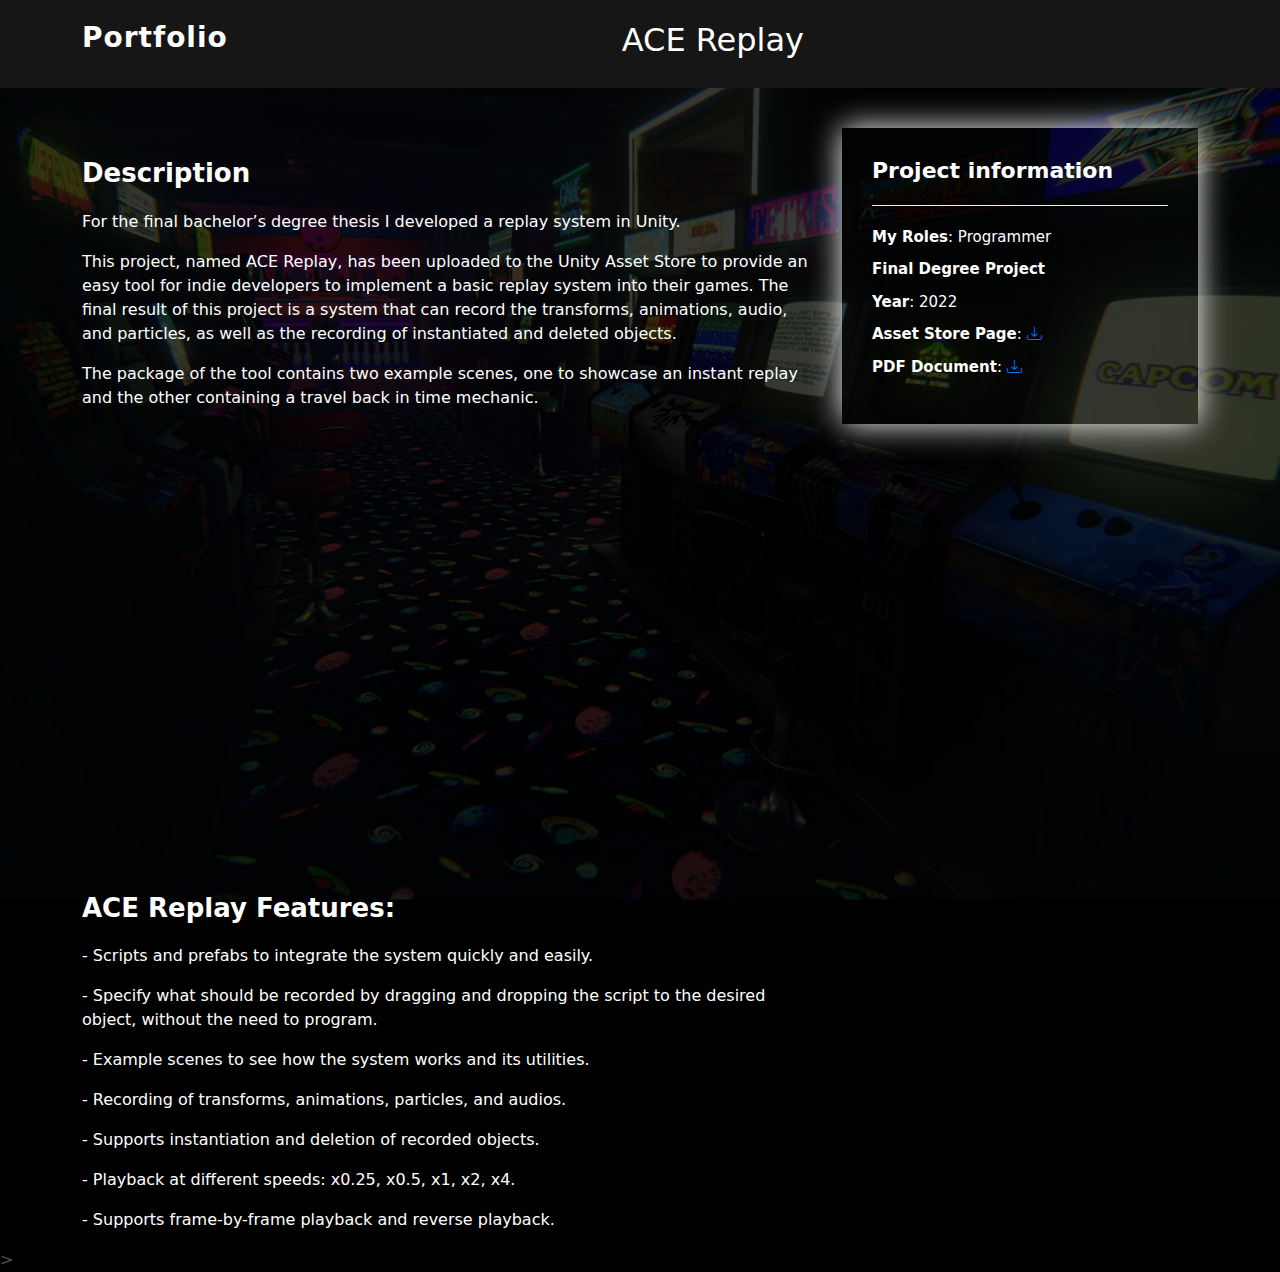
<file: AceReplay.html>
<!DOCTYPE html>
<html lang="en">

<head>
  <meta charset="utf-8">
  <meta content="width=device-width, initial-scale=1.0" name="viewport">

  <title>Portfolio - ACE Replay</title>
  <meta content="" name="description">
  <meta content="" name="keywords">

  <!-- Favicons -->
  <link href="assets/img/favicon.png" rel="icon">
  <link href="assets/img/apple-touch-icon.png" rel="apple-touch-icon">

  <!-- Vendor CSS Files -->
  <link href="assets/vendor/bootstrap/css/bootstrap.min.css" rel="stylesheet">
  <link href="assets/vendor/bootstrap-icons/bootstrap-icons.css" rel="stylesheet">
  <link href="assets/vendor/glightbox/css/glightbox.min.css" rel="stylesheet">
  <link href="assets/vendor/swiper/swiper-bundle.min.css" rel="stylesheet">

  <!-- Template Main CSS File -->
  <link href="assets/css/style.css" rel="stylesheet">

  <!-- =======================================================
  * Template Name: DevFolio - v4.6.0
  * Template URL: https://bootstrapmade.com/devfolio-bootstrap-portfolio-html-template/
  * Author: BootstrapMade.com
  * License: https://bootstrapmade.com/license/
  ======================================================== -->
</head>

<body>

  <!-- ======= Header ======= -->
  <header id="header" >
    <div class="container HomeButton">

      <h1 class="logo"><a href="index.html">Portfolio</a></h1>
      <h2 class="intro-title ">ACE Replay</h2>
      <div>
      </div>
      <!-- Uncomment below if you prefer to use an image logo -->
      <!-- <a href="index.html" class="logo"><img src="assets/img/logo.png" alt="" class="img-fluid"></a>-->
    </div>
  </header><!-- End Header -->


  <main id="main">

    <!-- ======= Portfolio Details Section ======= -->
    <section id="portfolio-details" class="portfolio-details route bg-image" style="background-image: url(assets/img/overlay.jpg)">
      <div class="container">
        <div class="row gy-4">
          <div class="col-lg-8">
           
            <div class="portfolio-description">
            <h2>Description</h2>
              <p>
                For the final bachelor’s degree thesis I developed a replay system in Unity. 
              </p>
              <p>
                This project, named ACE Replay, has been uploaded to the Unity Asset Store to provide an easy tool for indie developers to implement a basic replay system into their games. The final result of this project is a system that can record the transforms, animations, audio, and particles, as well as the recording of instantiated and deleted objects. 
              </p>
              <p>
                The package of the tool contains two example scenes, one to showcase an instant replay and the other containing a travel back in time mechanic.
              </p>

              <div class="portfolio-details-slider swiper">
              
                <iframe width="820" height="460" src="https://www.youtube.com/embed/le7Zx4tCHVQ" title="YouTube video player" frameborder="0" allow="accelerometer; autoplay; clipboard-write; encrypted-media; gyroscope; picture-in-picture" allowfullscreen></iframe>
              </div>

              <h2>ACE Replay Features:</h2>
              <p>- Scripts and prefabs to integrate the system quickly and easily.</p> 
              <p>- Specify what should be recorded by dragging and dropping the script to the desired object, without the need to program.</p>
              <p>- Example scenes to see how the system works and its utilities.</p> 
              <p>- Recording of transforms, animations, particles, and audios.</p> 
              <p>- Supports instantiation and deletion of recorded objects.</p> 
              <p>- Playback at different speeds: x0.25, x0.5, x1, x2, x4. </p>
              <p>- Supports frame-by-frame playback and reverse playback. </p>
            </div>
            
            
          </div>

          <div class="col-lg-4">
            <div class="portfolio-info">
              <h3>Project information</h3>
              <ul>
                <li><strong>My Roles</strong>: Programmer</li>
                <li><strong>Final Degree Project</strong></li>
                <li><strong>Year</strong>: 2022</li>
                <li><strong>Asset Store Page</strong>: <a href="https://assetstore.unity.com/packages/tools/game-toolkits/ace-replay-226002#description"></span><i class="bi bi-download"></i></span></a></li>
                <li><strong>PDF Document</strong>: <a href="https://drive.google.com/file/d/1-caWwOlRnIdmpNEhXggWEYHmA9s5GuBv/view?usp=sharing"></span><i class="bi bi-download"></i></span></a></li>
              </ul>
            </div>
          </div>
        </div>
      </div>
      </div>>
    </section><!-- End Portfolio Details Section -->

  </main><!-- End #main -->

  

  <div id="preloader"></div>
  <a href="#" class="back-to-top d-flex align-items-center justify-content-center"><i class="bi bi-arrow-up-short"></i></a>

  <!-- Vendor JS Files -->
  <script src="assets/vendor/bootstrap/js/bootstrap.bundle.min.js"></script>
  <script src="assets/vendor/glightbox/js/glightbox.min.js"></script>
  <script src="assets/vendor/php-email-form/validate.js"></script>
  <script src="assets/vendor/purecounter/purecounter.js"></script>
  <script src="assets/vendor/swiper/swiper-bundle.min.js"></script>
  <script src="assets/vendor/typed.js/typed.min.js"></script>

  <!-- Template Main JS File -->
  <script src="assets/js/main.js"></script>

</body>

</html>
</file>
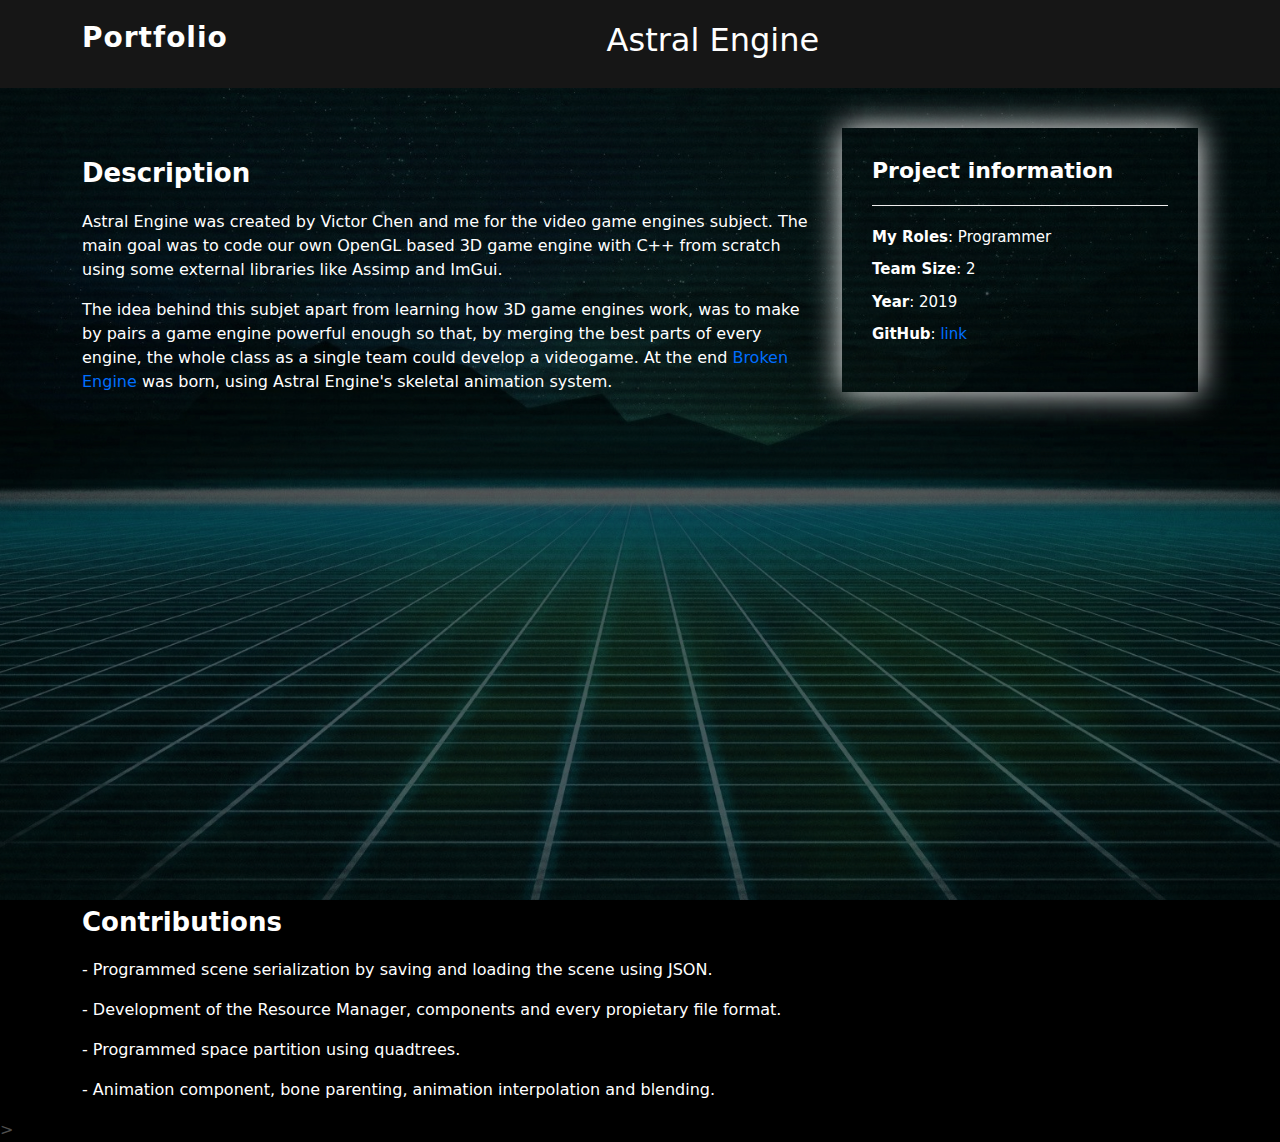
<file: AstralEngine.html>
<!DOCTYPE html>
<html lang="en">

<head>
  <meta charset="utf-8">
  <meta content="width=device-width, initial-scale=1.0" name="viewport">

  <title>Portfolio - Astral Engine</title>
  <meta content="" name="description">
  <meta content="" name="keywords">

  <!-- Favicons -->
  <link href="assets/img/favicon.png" rel="icon">
  <link href="assets/img/apple-touch-icon.png" rel="apple-touch-icon">

  <!-- Vendor CSS Files -->
  <link href="assets/vendor/bootstrap/css/bootstrap.min.css" rel="stylesheet">
  <link href="assets/vendor/bootstrap-icons/bootstrap-icons.css" rel="stylesheet">
  <link href="assets/vendor/glightbox/css/glightbox.min.css" rel="stylesheet">
  <link href="assets/vendor/swiper/swiper-bundle.min.css" rel="stylesheet">

  <!-- Template Main CSS File -->
  <link href="assets/css/style.css" rel="stylesheet">

  <!-- =======================================================
  * Template Name: DevFolio - v4.6.0
  * Template URL: https://bootstrapmade.com/devfolio-bootstrap-portfolio-html-template/
  * Author: BootstrapMade.com
  * License: https://bootstrapmade.com/license/
  ======================================================== -->
</head>

<body>

  <!-- ======= Header ======= -->
  <header id="header">
    <div class="container HomeButton">

      <h1 class="logo"><a href="index.html">Portfolio</a></h1>
      <h2 class="intro-title ">Astral Engine</h2>
      <div>
      </div>
      <!-- Uncomment below if you prefer to use an image logo -->
      <!-- <a href="index.html" class="logo"><img src="assets/img/logo.png" alt="" class="img-fluid"></a>-->
    </div>
  </header><!-- End Header -->

  <main id="main">

    <!-- ======= Portfolio Details Section ======= -->
    <section id="portfolio-details" class="portfolio-details route bg-image"
      style="background-image: url(assets/img/RGB_bg.jpg)">
      <div class="container">
        <div class="row gy-4">
          <div class="col-lg-8">
            <div class="portfolio-description">
              <h2>Description</h2>
              <p>
                Astral Engine was created by Victor Chen and me for the video game engines subject. The main goal was to
                code our own OpenGL based 3D game engine with C++ from scratch using some external libraries like Assimp
                and ImGui.
              </p>
              <p>
                The idea behind this subjet apart from learning how 3D game engines work, was to make by pairs a game
                engine powerful enough so that,
                by merging the best parts of every engine, the whole class as a single team could develop a videogame.
                At the end <a href="https://github.com/Broken-Gem-Studio/Broken-Engine">Broken Engine</a> was born,
                using Astral Engine's skeletal animation system.

              </p>
            </div>
            <div class="portfolio-details-slider swiper">
              <iframe width="820" height="460" src="https://www.youtube.com/embed/4xXwPWCbQ88"
                title="YouTube video player" frameborder="0"
                allow="accelerometer; autoplay; clipboard-write; encrypted-media; gyroscope; picture-in-picture"
                allowfullscreen></iframe>
            </div>
            <div class="portfolio-description">
              <h2>Contributions</h2>
              <p>
                - Programmed scene serialization by saving and loading the scene using JSON.
              </p>
              <p>
                - Development of the Resource Manager, components and every propietary file format.
              </p>
              <p>
                - Programmed space partition using quadtrees.
              </p>
              <p>
                - Animation component, bone parenting, animation interpolation and blending.
              </p>
            </div>
          </div>

          <div class="col-lg-4">
            <div class="portfolio-info">
              <h3>Project information</h3>
              <ul>
                <li><strong>My Roles</strong>: Programmer</li>
                <li><strong>Team Size</strong>: 2</li>
                <li><strong>Year</strong>: 2019</li>
                <li><strong>GitHub</strong>: <a href="https://scarzard.github.io/Astral_Engine">link</a></li>
              </ul>
            </div>
          </div>
        </div>
      </div>
      </div>>
    </section><!-- End Portfolio Details Section -->

  </main><!-- End #main -->



  <div id="preloader"></div>
  <a href="#" class="back-to-top d-flex align-items-center justify-content-center"><i
      class="bi bi-arrow-up-short"></i></a>

  <!-- Vendor JS Files -->
  <script src="assets/vendor/bootstrap/js/bootstrap.bundle.min.js"></script>
  <script src="assets/vendor/glightbox/js/glightbox.min.js"></script>
  <script src="assets/vendor/php-email-form/validate.js"></script>
  <script src="assets/vendor/purecounter/purecounter.js"></script>
  <script src="assets/vendor/swiper/swiper-bundle.min.js"></script>
  <script src="assets/vendor/typed.js/typed.min.js"></script>

  <!-- Template Main JS File -->
  <script src="assets/js/main.js"></script>

</body>

</html>
</file>
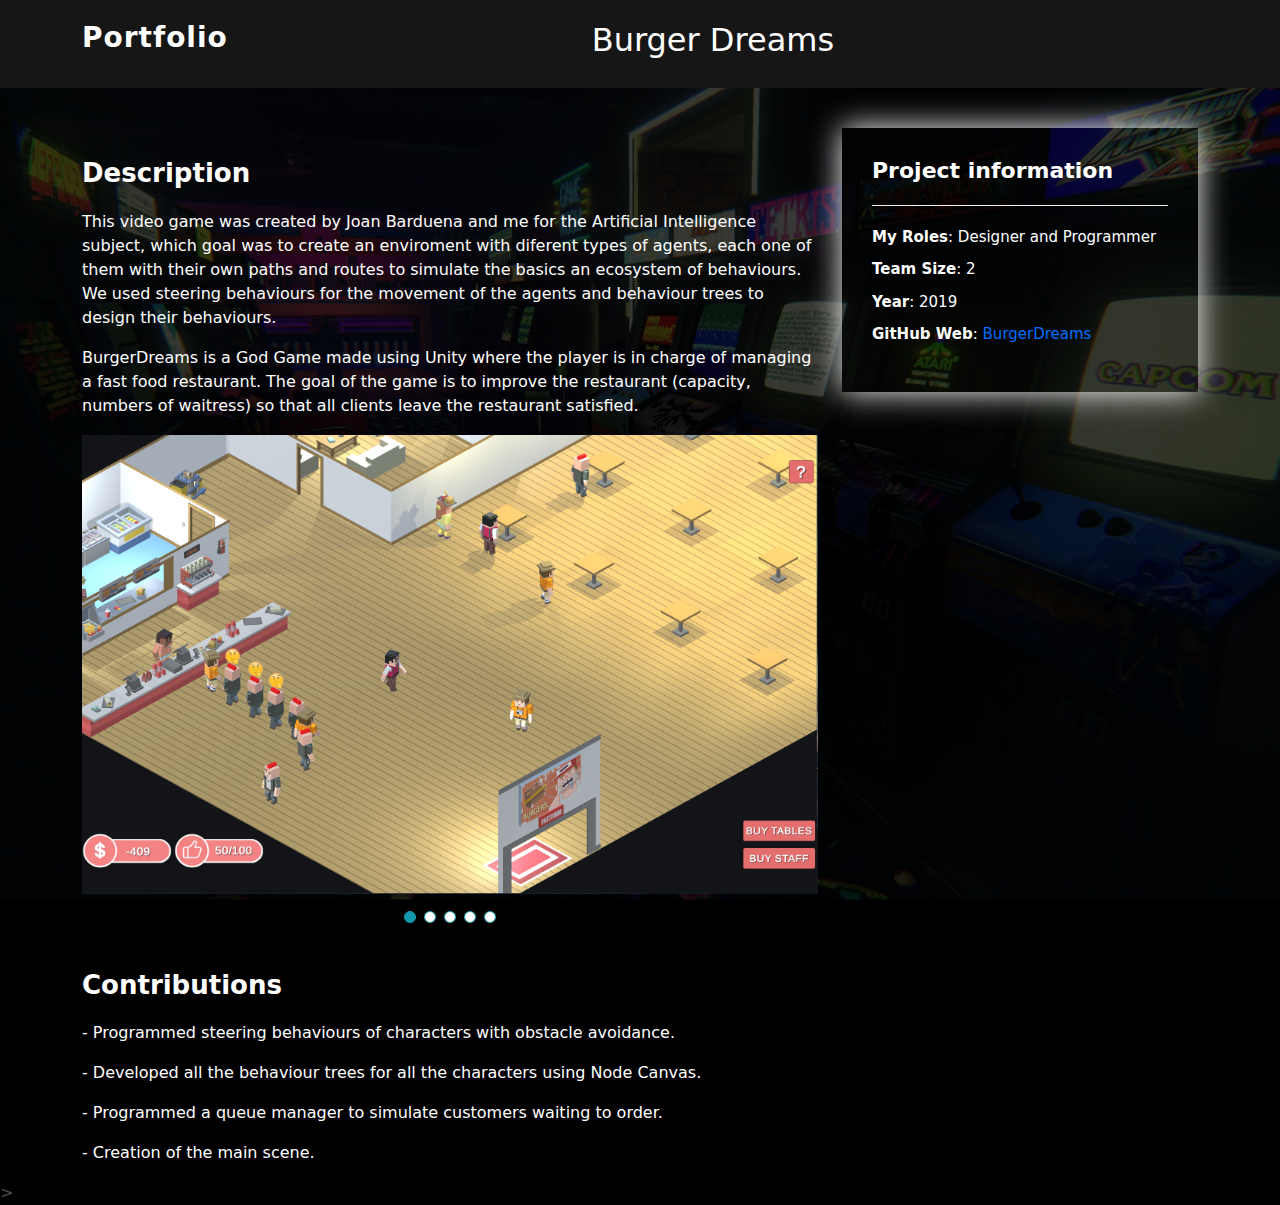
<file: BurgerDreams.html>
<!DOCTYPE html>
<html lang="en">

<head>
  <meta charset="utf-8">
  <meta content="width=device-width, initial-scale=1.0" name="viewport">

  <title>Portfolio - Burger Dreams</title>
  <meta content="" name="description">
  <meta content="" name="keywords">

  <!-- Favicons -->
  <link href="assets/img/favicon.png" rel="icon">
  <link href="assets/img/apple-touch-icon.png" rel="apple-touch-icon">

  <!-- Vendor CSS Files -->
  <link href="assets/vendor/bootstrap/css/bootstrap.min.css" rel="stylesheet">
  <link href="assets/vendor/bootstrap-icons/bootstrap-icons.css" rel="stylesheet">
  <link href="assets/vendor/glightbox/css/glightbox.min.css" rel="stylesheet">
  <link href="assets/vendor/swiper/swiper-bundle.min.css" rel="stylesheet">

  <!-- Template Main CSS File -->
  <link href="assets/css/style.css" rel="stylesheet">

  <!-- =======================================================
  * Template Name: DevFolio - v4.6.0
  * Template URL: https://bootstrapmade.com/devfolio-bootstrap-portfolio-html-template/
  * Author: BootstrapMade.com
  * License: https://bootstrapmade.com/license/
  ======================================================== -->
</head>

<body>

  <!-- ======= Header ======= -->
  <header id="header">
    <div class="container HomeButton">

      <h1 class="logo"><a href="index.html">Portfolio</a></h1>
      <h2 class="intro-title ">Burger Dreams</h2>
      <div>
      </div>
      <!-- Uncomment below if you prefer to use an image logo -->
      <!-- <a href="index.html" class="logo"><img src="assets/img/logo.png" alt="" class="img-fluid"></a>-->
    </div>
  </header><!-- End Header -->

  <main id="main">

    <!-- ======= Portfolio Details Section ======= -->
    <section id="portfolio-details" class="portfolio-details route bg-image"
      style="background-image: url(assets/img/overlay.jpg)">
      <div class="container">
        <div class="row gy-4">
          <div class="col-lg-8">
            <div class="portfolio-description">
              <h2>Description</h2>
              <p>
                This video game was created by Joan Barduena and me for the Artificial Intelligence subject, which goal
                was to create an enviroment with diferent types of agents, each one of them with
                their own paths and routes to simulate the basics an ecosystem of behaviours. We used steering
                behaviours for the movement of the agents and behaviour trees to design their
                behaviours.
              </p>
              <p>
                BurgerDreams is a God Game made using Unity where the player is in charge of managing a fast food
                restaurant.
                The goal of the game is to improve the restaurant (capacity, numbers of waitress) so that all clients
                leave the restaurant satisfied.
              </p>
            </div>
            <div class="portfolio-details-slider swiper">
              <div class="swiper-wrapper align-items-center">

                <div class="swiper-slide">
                  <img src="assets/img/BurgerDreams/burger3.PNG" alt="">
                </div>

                <div class="swiper-slide">
                  <img src="assets/img/BurgerDreams/burger4.PNG" alt="">
                </div>

                <div class="swiper-slide">
                  <img src="assets/img/BurgerDreams/burger5.PNG" alt="">
                </div>

                <div class="swiper-slide">
                  <img src="assets/img/BurgerDreams/burger6.PNG" alt="">
                </div>

                <div class="swiper-slide">
                  <img src="assets/img/BurgerDreams/burger7.PNG" alt="">
                </div>

              </div>
              <div class="swiper-pagination"></div>
            </div>

            <div class="portfolio-description">
              <h2>Contributions</h2>
              <p>
                - Programmed steering behaviours of characters with obstacle avoidance.
              </p>
              <p>
                - Developed all the behaviour trees for all the characters using Node Canvas.
              </p>
              <p>
                - Programmed a queue manager to simulate customers waiting to order.
              </p>
              <p>
                - Creation of the main scene.
              </p>
            </div>

          </div>

          <div class="col-lg-4">
            <div class="portfolio-info">
              <h3>Project information</h3>
              <ul>
                <li><strong>My Roles</strong>: Designer and Programmer</li>
                <li><strong>Team Size</strong>: 2</li>
                <li><strong>Year</strong>: 2019</li>
                <li><strong>GitHub Web</strong>: <a href="https://joanbarduena.github.io/BurgerDreams/">BurgerDreams</a>
                </li>
              </ul>
            </div>
          </div>
        </div>
      </div>
      </div>>
    </section><!-- End Portfolio Details Section -->

  </main><!-- End #main -->



  <div id="preloader"></div>
  <a href="#" class="back-to-top d-flex align-items-center justify-content-center"><i
      class="bi bi-arrow-up-short"></i></a>

  <!-- Vendor JS Files -->
  <script src="assets/vendor/bootstrap/js/bootstrap.bundle.min.js"></script>
  <script src="assets/vendor/glightbox/js/glightbox.min.js"></script>
  <script src="assets/vendor/php-email-form/validate.js"></script>
  <script src="assets/vendor/purecounter/purecounter.js"></script>
  <script src="assets/vendor/swiper/swiper-bundle.min.js"></script>
  <script src="assets/vendor/typed.js/typed.min.js"></script>

  <!-- Template Main JS File -->
  <script src="assets/js/main.js"></script>

</body>

</html>
</file>
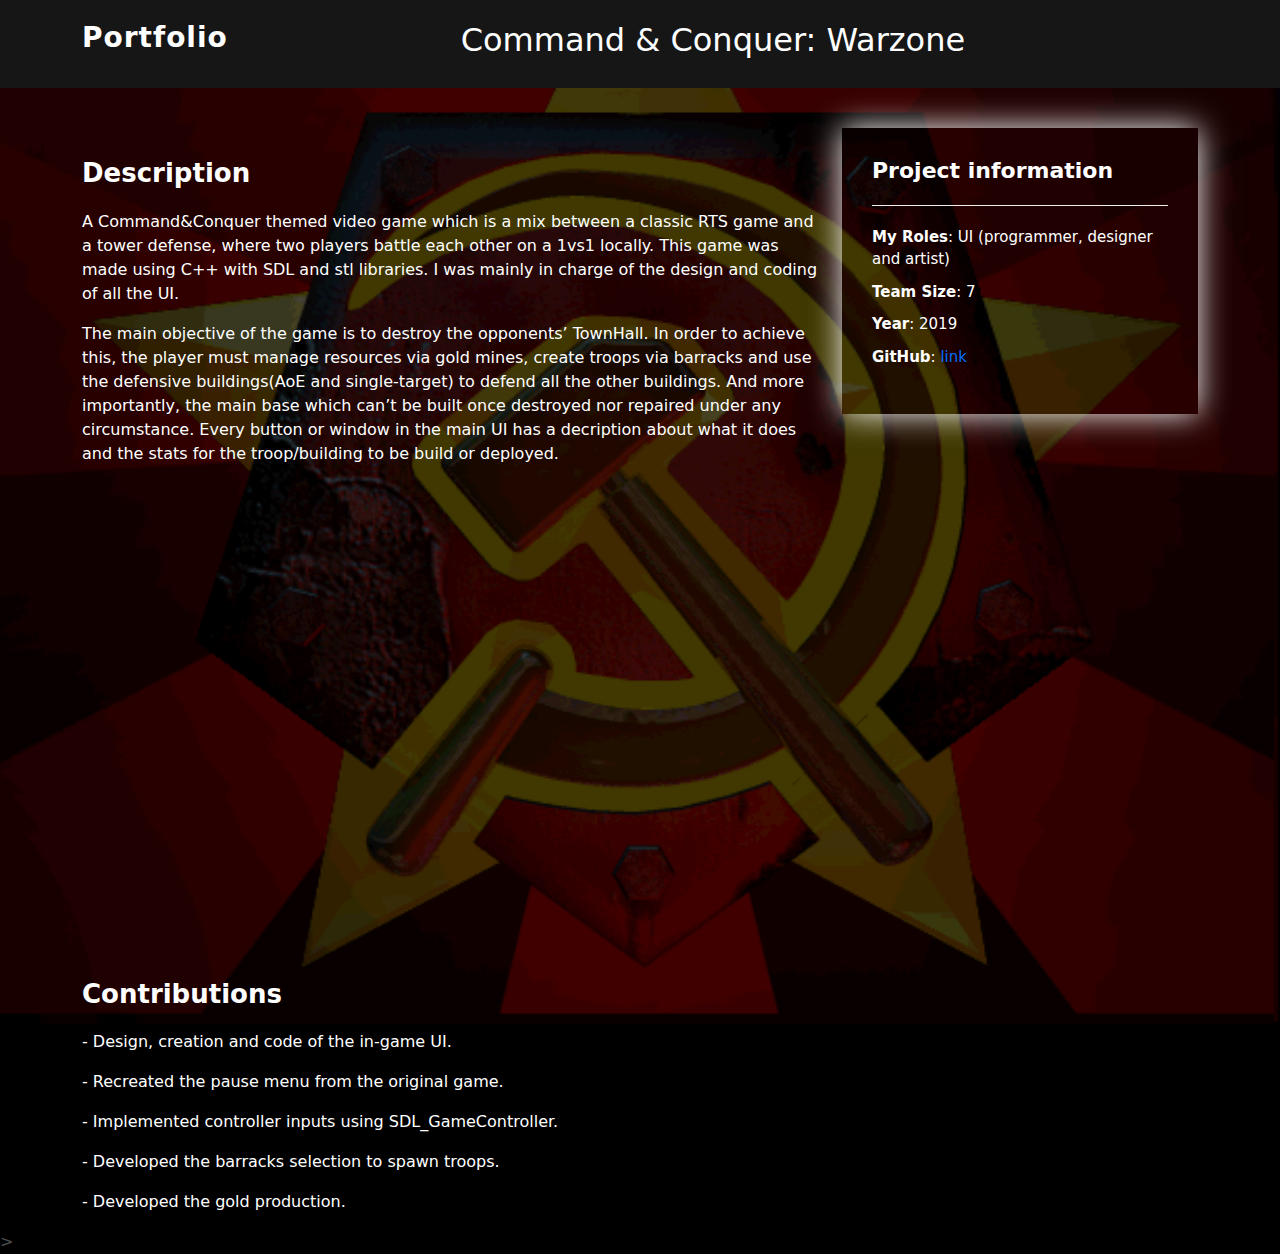
<file: C&C-Warzone.html>
<!DOCTYPE html>
<html lang="en">

<head>
  <meta charset="utf-8">
  <meta content="width=device-width, initial-scale=1.0" name="viewport">

  <title>Portfolio - Command & Conquer: Warzone</title>
  <meta content="" name="description">
  <meta content="" name="keywords">

  <!-- Favicons -->
  <link href="assets/img/favicon.png" rel="icon">
  <link href="assets/img/apple-touch-icon.png" rel="apple-touch-icon">

  <!-- Vendor CSS Files -->
  <link href="assets/vendor/bootstrap/css/bootstrap.min.css" rel="stylesheet">
  <link href="assets/vendor/bootstrap-icons/bootstrap-icons.css" rel="stylesheet">
  <link href="assets/vendor/glightbox/css/glightbox.min.css" rel="stylesheet">
  <link href="assets/vendor/swiper/swiper-bundle.min.css" rel="stylesheet">

  <!-- Template Main CSS File -->
  <link href="assets/css/style.css" rel="stylesheet">

  <!-- =======================================================
  * Template Name: DevFolio - v4.6.0
  * Template URL: https://bootstrapmade.com/devfolio-bootstrap-portfolio-html-template/
  * Author: BootstrapMade.com
  * License: https://bootstrapmade.com/license/
  ======================================================== -->
</head>

<body>

  <!-- ======= Header ======= -->
  <header id="header">
    <div class="container HomeButton">

      <h1 class="logo"><a href="index.html">Portfolio</a></h1>
      <h2 class="intro-title ">Command & Conquer: Warzone</h2>
      <div>
      </div>
      <!-- Uncomment below if you prefer to use an image logo -->
      <!-- <a href="index.html" class="logo"><img src="assets/img/logo.png" alt="" class="img-fluid"></a>-->
    </div>
  </header><!-- End Header -->

  <main id="main">

    <!-- ======= Portfolio Details Section ======= -->
    <section id="portfolio-details" class="portfolio-details route bg-image"
      style="background-image: url(assets/img/redalert\ .png)">
      <div class="container">
        <div class="row gy-4">
          <div class="col-lg-8">
            <div class="portfolio-description">
              <h2>Description</h2>
              <p>
                A Command&Conquer themed video game which is a mix between a classic RTS game and a tower defense, where
                two players battle each other on a 1vs1 locally. This game was made using C++ with SDL and stl
                libraries. I was mainly in charge of the design and coding of all the UI.
              </p>
              <p>
                The main objective of the game is to destroy the opponents’ TownHall. In order to achieve this, the
                player must manage resources via gold mines,
                create troops via barracks and use the defensive buildings(AoE and single-target) to defend all the
                other buildings.
                And more importantly, the main base which can’t be built once destroyed nor repaired under any
                circumstance.

                Every button or window in the main UI has a decription about what it does and the stats for the
                troop/building to be build or deployed.
              </p>
            </div>
            <div class="portfolio-details-slider swiper">
              <iframe width="820" height="460" src="https://www.youtube.com/embed/sSNUHI5_8Dg"
                title="YouTube video player" frameborder="0"
                allow="accelerometer; autoplay; clipboard-write; encrypted-media; gyroscope; picture-in-picture"
                allowfullscreen></iframe>
            </div>
            <div class="portfolio-description">
              <h2>Contributions</h2>
              <p>
                - Design, creation and code of the in-game UI.
              </p>
              <p>
                - Recreated the pause menu from the original game.
              </p>
              <p>
                - Implemented controller inputs using SDL_GameController.
              </p>
              <p>
                - Developed the barracks selection to spawn troops.
              </p>
              <p>
                - Developed the gold production.
              </p>
            </div>
          </div>

          <div class="col-lg-4">
            <div class="portfolio-info">
              <h3>Project information</h3>
              <ul>
                <li><strong>My Roles</strong>: UI (programmer, designer and artist)</li>
                <li><strong>Team Size</strong>: 7</li>
                <li><strong>Year</strong>: 2019</li>
                <li><strong>GitHub</strong>: <a
                    href="https://stormhowlers.github.io/Command_and_Conquer_WarZone/">link</a></li>
              </ul>
            </div>
          </div>
        </div>
      </div>
      </div>>
    </section><!-- End Portfolio Details Section -->

  </main><!-- End #main -->



  <div id="preloader"></div>
  <a href="#" class="back-to-top d-flex align-items-center justify-content-center"><i
      class="bi bi-arrow-up-short"></i></a>

  <!-- Vendor JS Files -->
  <script src="assets/vendor/bootstrap/js/bootstrap.bundle.min.js"></script>
  <script src="assets/vendor/glightbox/js/glightbox.min.js"></script>
  <script src="assets/vendor/php-email-form/validate.js"></script>
  <script src="assets/vendor/purecounter/purecounter.js"></script>
  <script src="assets/vendor/swiper/swiper-bundle.min.js"></script>
  <script src="assets/vendor/typed.js/typed.min.js"></script>

  <!-- Template Main JS File -->
  <script src="assets/js/main.js"></script>

</body>

</html>
</file>
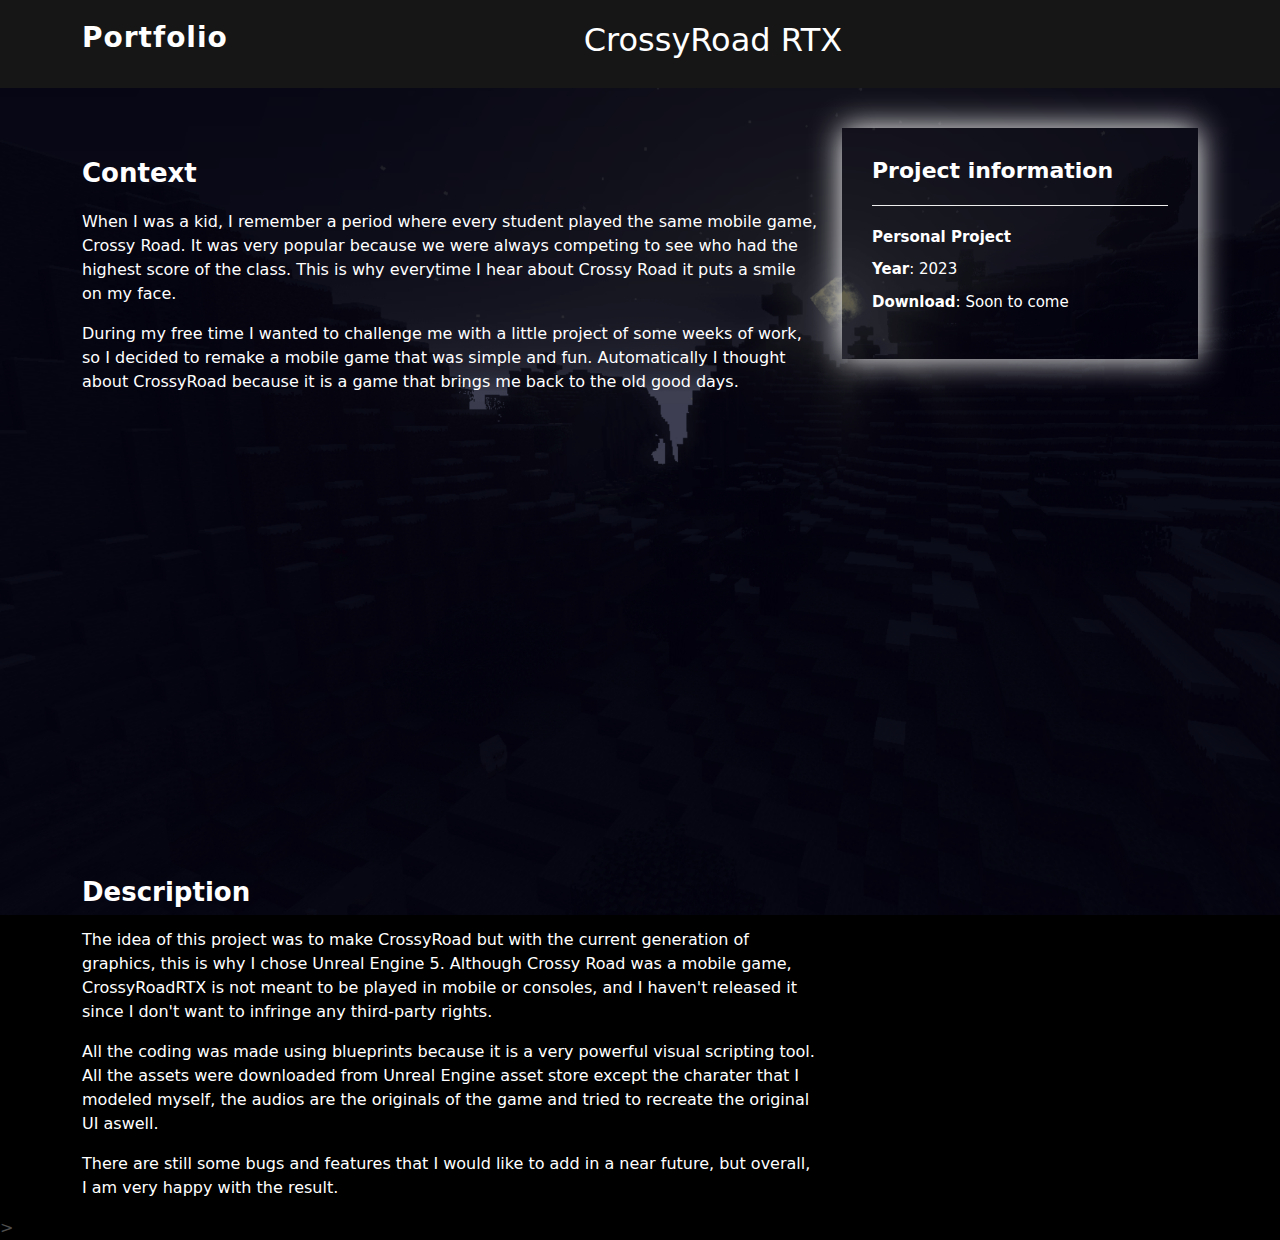
<file: CrossyRoadRTX.html>
<!DOCTYPE html>
<html lang="en">

<head>
  <meta charset="utf-8">
  <meta content="width=device-width, initial-scale=1.0" name="viewport">

  <title>Portfolio - CrossyRoad RTX</title>
  <meta content="" name="description">
  <meta content="" name="keywords">

  <!-- Favicons -->
  <link href="assets/img/favicon.png" rel="icon">
  <link href="assets/img/apple-touch-icon.png" rel="apple-touch-icon">

  <!-- Vendor CSS Files -->
  <link href="assets/vendor/bootstrap/css/bootstrap.min.css" rel="stylesheet">
  <link href="assets/vendor/bootstrap-icons/bootstrap-icons.css" rel="stylesheet">
  <link href="assets/vendor/glightbox/css/glightbox.min.css" rel="stylesheet">
  <link href="assets/vendor/swiper/swiper-bundle.min.css" rel="stylesheet">

  <!-- Template Main CSS File -->
  <link href="assets/css/style.css" rel="stylesheet">

  <!-- =======================================================
  * Template Name: DevFolio - v4.6.0
  * Template URL: https://bootstrapmade.com/devfolio-bootstrap-portfolio-html-template/
  * Author: BootstrapMade.com
  * License: https://bootstrapmade.com/license/
  ======================================================== -->
</head>

<body>

  <!-- ======= Header ======= -->
  <header id="header">
    <div class="container HomeButton">

      <h1 class="logo"><a href="index.html">Portfolio</a></h1>
      <h2 class="intro-title ">CrossyRoad RTX</h2>
      <div>
      </div>
      <!-- Uncomment below if you prefer to use an image logo -->
      <!-- <a href="index.html" class="logo"><img src="assets/img/logo.png" alt="" class="img-fluid"></a>-->
    </div>
  </header><!-- End Header -->

  <main id="main">

    <!-- ======= Portfolio Details Section ======= -->
    <section id="portfolio-details" class="portfolio-details route bg-image"
      style="background-image: url(assets/img/min_bg.png)">
      <div class="container">
        <div class="row gy-4">
          <div class="col-lg-8">

            <div class="portfolio-description">
              <h2>Context</h2>
              <p>
                When I was a kid, I remember a period where every student played the same mobile game, Crossy Road.
                It was very popular because we were always competing to see who had the highest score of the class.
                This is why everytime I hear about Crossy Road it puts a smile on my face.
              </p>
              <p>
                During my free time I wanted to challenge me with a little project of some weeks of work,
                so I decided to remake a mobile game that was simple and fun. Automatically I thought about CrossyRoad
                because it is a game that brings me back to the old good days.
              </p>

              <div class="portfolio-details-slider swiper">
                <iframe width="820" height="460" src="https://www.youtube.com/embed/Ure2oScosGM?si=2CUrncfnMTfxQY0n"
                  title="YouTube video player" frameborder="0"
                  allow="accelerometer; autoplay; clipboard-write; encrypted-media; gyroscope; picture-in-picture"
                  allowfullscreen></iframe>
              </div>

              <h2>Description</h2>
              <p>
                The idea of this project was to make CrossyRoad but with the current generation of graphics, this is why
                I chose Unreal Engine 5.
                Although Crossy Road was a mobile game, CrossyRoadRTX is not meant to be played in mobile or consoles,
                and I haven't released it since I don't want to infringe any third-party rights.
              </p>
              <p>
                All the coding was made using blueprints because it is a very powerful visual scripting tool. All the
                assets were downloaded from Unreal Engine asset store except the charater that I modeled myself, the
                audios are the originals of the game and tried to recreate the original UI aswell.
              </p>
              <p>
                There are still some bugs and features that I would like to add in a near future, but overall, I am very
                happy with the result.
              </p>
            </div>

          </div>

          <div class="col-lg-4">


            <div class="portfolio-info">
              <h3>Project information</h3>
              <ul>
                <li><strong>Personal Project</strong></li>
                <li><strong>Year</strong>: 2023</li>
                <li><strong>Download</strong>: Soon to come</li>

                <!-- <a href="https://github.com/JoanBarduena/TankBang/releases/download/1.0/TankBang.zip"></span><i class="bi bi-download"></i></span></a> -->
              </ul>
            </div>
          </div>
        </div>
      </div>
      </div>>
    </section><!-- End Portfolio Details Section -->

  </main><!-- End #main -->



  <div id="preloader"></div>
  <a href="#" class="back-to-top d-flex align-items-center justify-content-center"><i
      class="bi bi-arrow-up-short"></i></a>

  <!-- Vendor JS Files -->
  <script src="assets/vendor/bootstrap/js/bootstrap.bundle.min.js"></script>
  <script src="assets/vendor/glightbox/js/glightbox.min.js"></script>
  <script src="assets/vendor/php-email-form/validate.js"></script>
  <script src="assets/vendor/purecounter/purecounter.js"></script>
  <script src="assets/vendor/swiper/swiper-bundle.min.js"></script>
  <script src="assets/vendor/typed.js/typed.min.js"></script>

  <!-- Template Main JS File -->
  <script src="assets/js/main.js"></script>

</body>

</html>
</file>
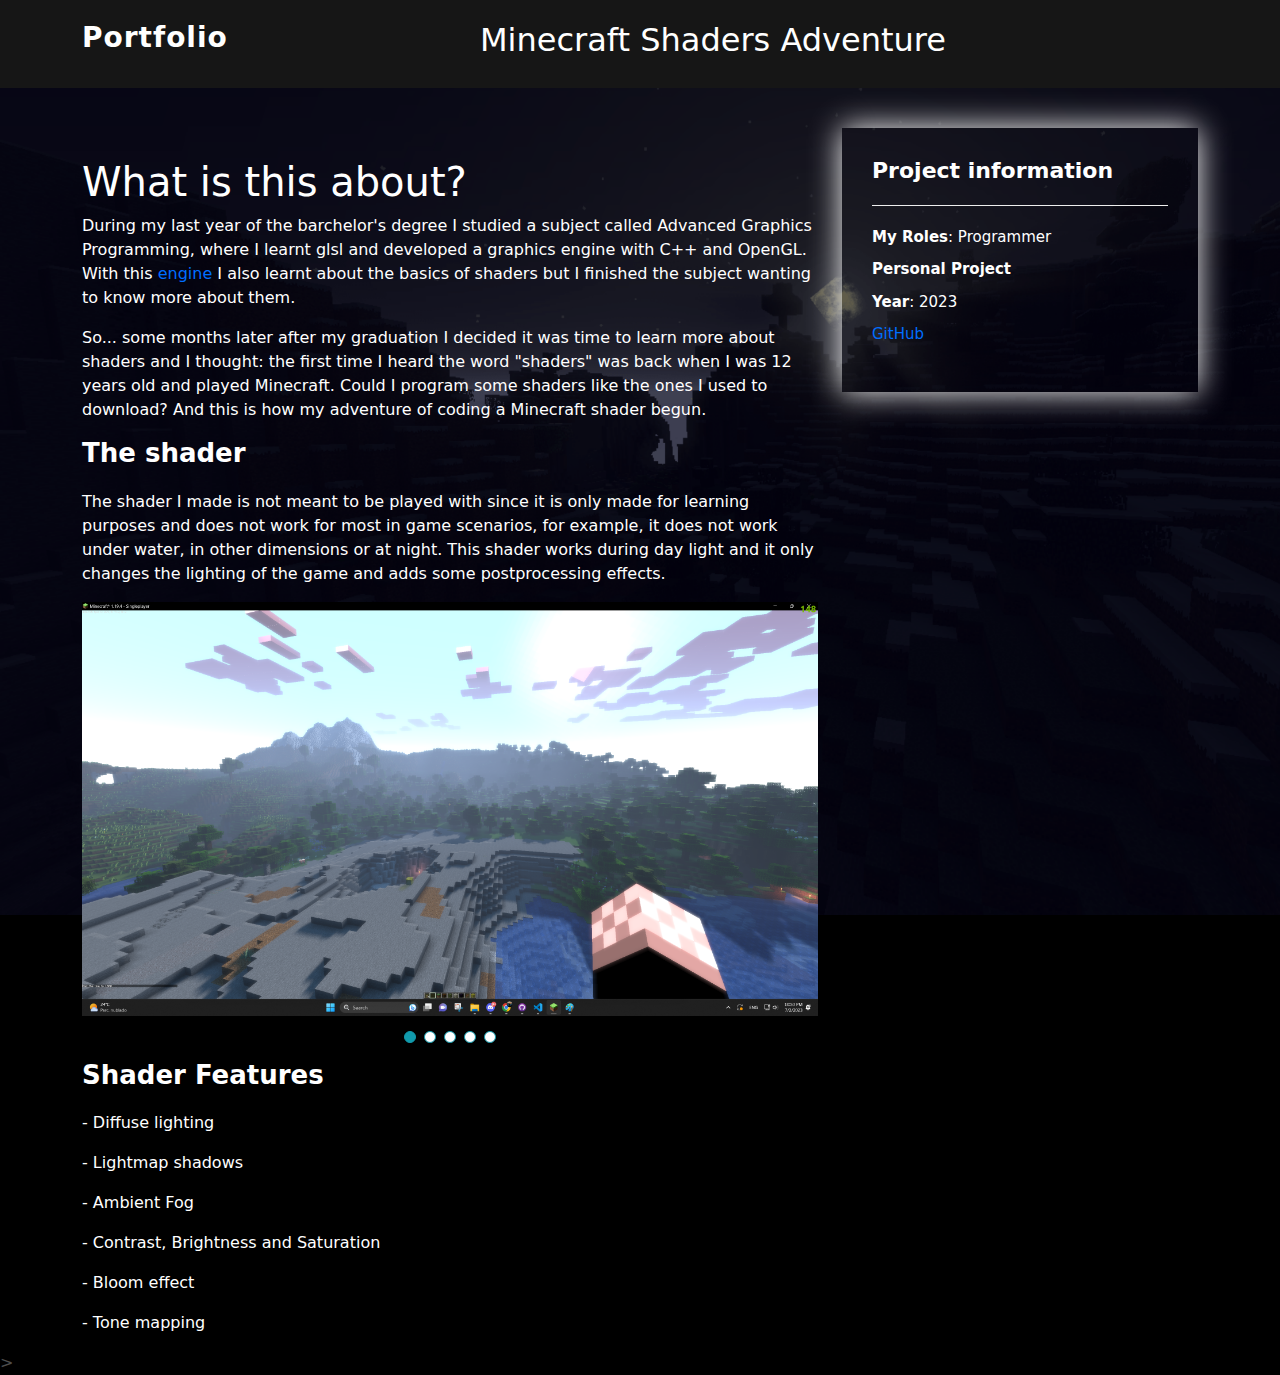
<file: MinecraftShader.html>
<!DOCTYPE html>
<html lang="en">

<head>
  <meta charset="utf-8">
  <meta content="width=device-width, initial-scale=1.0" name="viewport">

  <title>Portfolio - Minecraft Shaders Adventure</title>
  <meta content="" name="description">
  <meta content="" name="keywords">

  <!-- Favicons -->
  <link href="assets/img/favicon.png" rel="icon">
  <link href="assets/img/apple-touch-icon.png" rel="apple-touch-icon">

  <!-- Vendor CSS Files -->
  <link href="assets/vendor/bootstrap/css/bootstrap.min.css" rel="stylesheet">
  <link href="assets/vendor/bootstrap-icons/bootstrap-icons.css" rel="stylesheet">
  <link href="assets/vendor/glightbox/css/glightbox.min.css" rel="stylesheet">
  <link href="assets/vendor/swiper/swiper-bundle.min.css" rel="stylesheet">

  <!-- Template Main CSS File -->
  <link href="assets/css/style.css" rel="stylesheet">

  <!-- =======================================================
  * Template Name: DevFolio - v4.6.0
  * Template URL: https://bootstrapmade.com/devfolio-bootstrap-portfolio-html-template/
  * Author: BootstrapMade.com
  * License: https://bootstrapmade.com/license/
  ======================================================== -->
</head>

<body>

  <!-- ======= Header ======= -->
  <header id="header">
    <div class="container HomeButton">

      <h1 class="logo"><a href="index.html">Portfolio</a></h1>
      <h2 class="intro-title ">Minecraft Shaders Adventure</h2>
      <div>
      </div>
      <!-- Uncomment below if you prefer to use an image logo -->
      <!-- <a href="index.html" class="logo"><img src="assets/img/logo.png" alt="" class="img-fluid"></a>-->
    </div>
  </header><!-- End Header -->

  <main id="main">

    <!-- ======= Portfolio Details Section ======= -->
    <section id="portfolio-details" class="portfolio-details route bg-image" style="background-image: url(assets/img/min_bg.png)">
      <div class="container">
        <div class="row gy-4">
          <div class="col-lg-8">

            <div class="portfolio-description">
              <h1>What is this about?</h1>
              <p>
                During my last year of the barchelor's degree I studied a subject called Advanced Graphics Programming, where I learnt glsl and developed a graphics engine with C++ and OpenGL. 
                With this <a href="https://github.com/JosepLleal/Graphics-Engine">engine</a> I also learnt about the basics of shaders but I finished the subject wanting to know more about them.  
              </p>
  
              <p>
               So... some months later after my graduation I decided it was time to learn more about shaders and I thought: the first time I heard the word "shaders" was back when I was 12 years old and played Minecraft. Could I program some shaders like the ones I used to download? 
               And this is how my adventure of coding a Minecraft shader begun.
              </p>

              <h2>The shader</h2>
              <p> The shader I made is not meant to be played with since it is only made for learning purposes and does not work for most in game scenarios, for example, it does not work under water, in other dimensions or at night.
                This shader works during day light and it only changes the lighting of the game and adds some postprocessing effects. 
              </p>

              <div class="portfolio-details-slider swiper">
                <div class="swiper-wrapper align-items-center">
  
                  <div class="swiper-slide">
                    <img src="assets/img/Minecraft/Fog2.png" alt="">
                  </div>
  
                  <div class="swiper-slide">
                    <img src="assets/img/Minecraft/LightMapVisualize.png" alt="">
                  </div>
  
                  <div class="swiper-slide">
                    <img src="assets/img/Minecraft/ColoredShadows.png" alt="">
                  </div>
  
                  <div class="swiper-slide">
                    <img src="assets/img/Minecraft/Bloom.png" alt="">
                  </div>
  
                  <div class="swiper-slide">
                    <img src="assets/img/Minecraft/ToneMap.png" alt="">
                  </div>
  
                </div>
                <div class="swiper-pagination"></div>
              </div>
            
              <h2>Shader Features</h2>
              <p>- Diffuse lighting</p>
              <p>- Lightmap shadows</p>
              <p>- Ambient Fog</p>
              <p>- Contrast, Brightness and Saturation</p>
              <p>- Bloom effect</p>
              <p>- Tone mapping</p>
              
              


            </div>
          </div>
          
          <div class="col-lg-4">
              <div class="portfolio-info">
              <h3>Project information</h3>
              <ul>
                <li><strong>My Roles</strong>: Programmer</li>
                <li><strong>Personal Project</strong></li>
                <li><strong>Year</strong>: 2023</li>
                <li><a href="https://github.com/JosepLleal/Minecraft-Shaders-Coding-Adventure-">GitHub</a></li>
              </ul>
            </div>
          </div>
        </div>
      </div>
      </div>>
    </section><!-- End Portfolio Details Section -->

  </main><!-- End #main -->

  

  <div id="preloader"></div>
  <a href="#" class="back-to-top d-flex align-items-center justify-content-center"><i class="bi bi-arrow-up-short"></i></a>

  <!-- Vendor JS Files -->
  <script src="assets/vendor/bootstrap/js/bootstrap.bundle.min.js"></script>
  <script src="assets/vendor/glightbox/js/glightbox.min.js"></script>
  <script src="assets/vendor/php-email-form/validate.js"></script>
  <script src="assets/vendor/purecounter/purecounter.js"></script>
  <script src="assets/vendor/swiper/swiper-bundle.min.js"></script>
  <script src="assets/vendor/typed.js/typed.min.js"></script>

  <!-- Template Main JS File -->
  <script src="assets/js/main.js"></script>

</body>

</html>
</file>
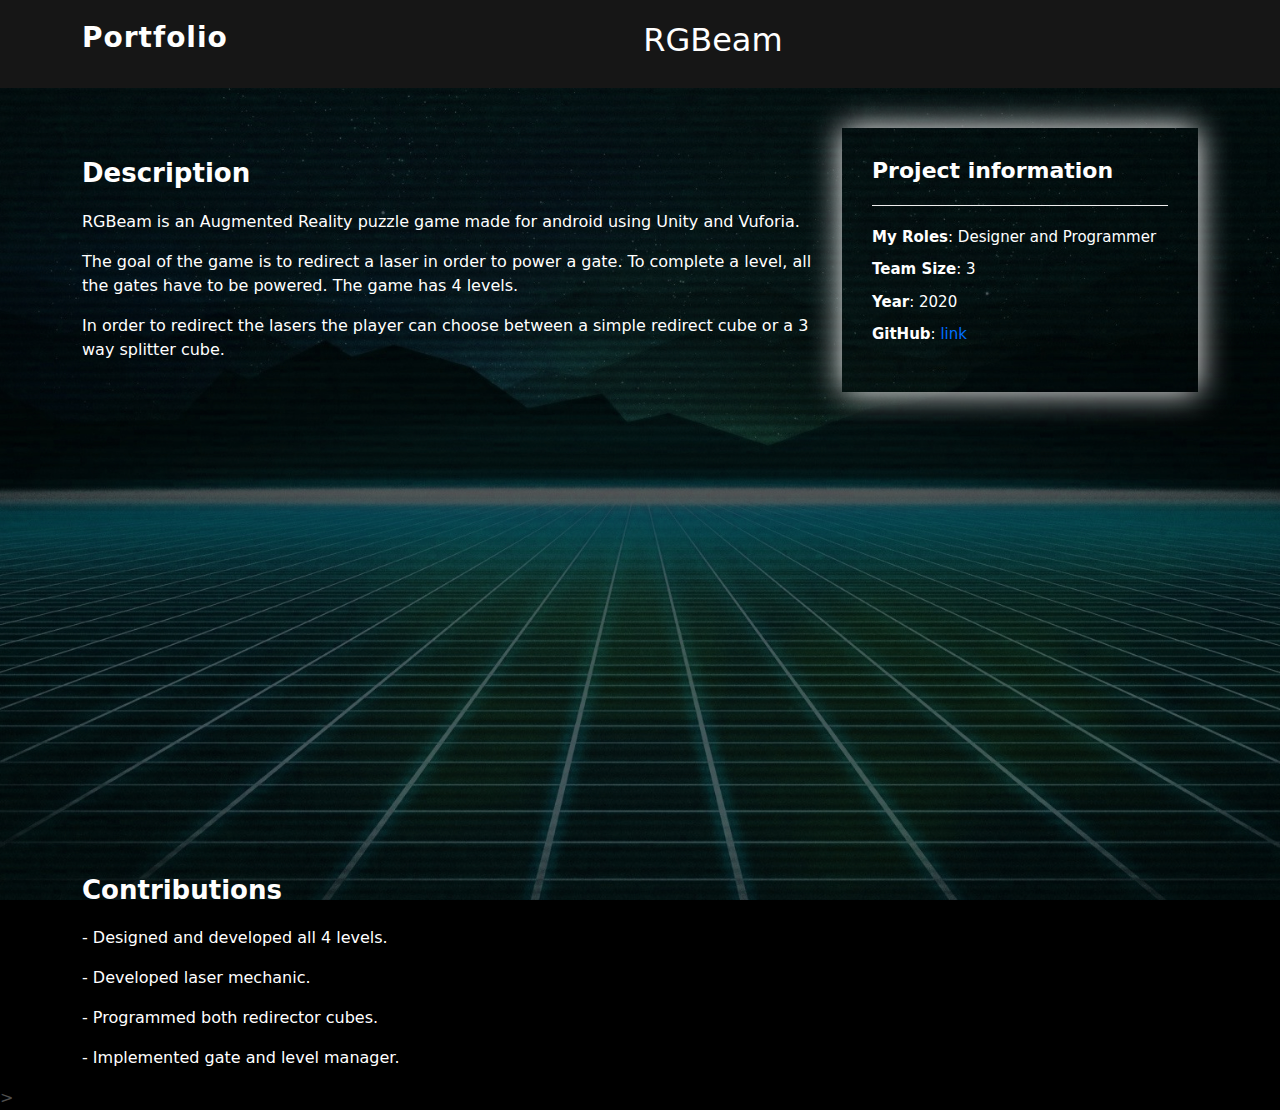
<file: RGBeam.html>
<!DOCTYPE html>
<html lang="en">

<head>
  <meta charset="utf-8">
  <meta content="width=device-width, initial-scale=1.0" name="viewport">

  <title>Portfolio - RGBeam</title>
  <meta content="" name="description">
  <meta content="" name="keywords">

  <!-- Favicons -->
  <link href="assets/img/favicon.png" rel="icon">
  <link href="assets/img/apple-touch-icon.png" rel="apple-touch-icon">

  <!-- Vendor CSS Files -->
  <link href="assets/vendor/bootstrap/css/bootstrap.min.css" rel="stylesheet">
  <link href="assets/vendor/bootstrap-icons/bootstrap-icons.css" rel="stylesheet">
  <link href="assets/vendor/glightbox/css/glightbox.min.css" rel="stylesheet">
  <link href="assets/vendor/swiper/swiper-bundle.min.css" rel="stylesheet">

  <!-- Template Main CSS File -->
  <link href="assets/css/style.css" rel="stylesheet">

  <!-- =======================================================
  * Template Name: DevFolio - v4.6.0
  * Template URL: https://bootstrapmade.com/devfolio-bootstrap-portfolio-html-template/
  * Author: BootstrapMade.com
  * License: https://bootstrapmade.com/license/
  ======================================================== -->
</head>

<body>

  <!-- ======= Header ======= -->
  <header id="header">
    <div class="container HomeButton">

      <h1 class="logo"><a href="index.html">Portfolio</a></h1>
      <h2 class="intro-title ">RGBeam</h2>
      <div>
      </div>
      <!-- Uncomment below if you prefer to use an image logo -->
      <!-- <a href="index.html" class="logo"><img src="assets/img/logo.png" alt="" class="img-fluid"></a>-->
    </div>
  </header><!-- End Header -->

  <main id="main">

    <!-- ======= Portfolio Details Section ======= -->
    <section id="portfolio-details" class="portfolio-details route bg-image"
      style="background-image: url(assets/img/RGB_bg.jpg)">
      <div class="container">
        <div class="row gy-4">
          <div class="col-lg-8">
            <div class="portfolio-description">
              <h2>Description</h2>
              <p>
                RGBeam is an Augmented Reality puzzle game made for android using Unity and Vuforia.
              </p>
              <p>
                The goal of the game is to redirect a laser in order to power a gate. To complete a level, all the gates
                have to be powered. The game has 4 levels.
              </p>
              <p>In order to redirect the lasers the player can choose between a simple redirect cube or a 3 way
                splitter cube.
              </p>
            </div>
            <div class="portfolio-details-slider swiper">
              <iframe width="820" height="460" src="https://www.youtube.com/embed/9jS6Bpy3YF0"
                title="YouTube video player" frameborder="0"
                allow="accelerometer; autoplay; clipboard-write; encrypted-media; gyroscope; picture-in-picture"
                allowfullscreen></iframe>
            </div>
            <div class="portfolio-description">
              <h2>Contributions</h2>
              <p>
                - Designed and developed all 4 levels.
              </p>
              <p>
                - Developed laser mechanic.
              </p>
              <p>
                - Programmed both redirector cubes.
              </p>
              <p>
                - Implemented gate and level manager.
              </p>
            </div>
          </div>

          <div class="col-lg-4">
            <div class="portfolio-info">
              <h3>Project information</h3>
              <ul>
                <li><strong>My Roles</strong>: Designer and Programmer</li>
                <li><strong>Team Size</strong>: 3</li>
                <li><strong>Year</strong>: 2020</li>
                <li><strong>GitHub</strong>: <a href="https://github.com/JosepLleal/RGBeam">link</a></li>
              </ul>
            </div>
          </div>
        </div>
      </div>
      </div>>
    </section><!-- End Portfolio Details Section -->

  </main><!-- End #main -->



  <div id="preloader"></div>
  <a href="#" class="back-to-top d-flex align-items-center justify-content-center"><i
      class="bi bi-arrow-up-short"></i></a>

  <!-- Vendor JS Files -->
  <script src="assets/vendor/bootstrap/js/bootstrap.bundle.min.js"></script>
  <script src="assets/vendor/glightbox/js/glightbox.min.js"></script>
  <script src="assets/vendor/php-email-form/validate.js"></script>
  <script src="assets/vendor/purecounter/purecounter.js"></script>
  <script src="assets/vendor/swiper/swiper-bundle.min.js"></script>
  <script src="assets/vendor/typed.js/typed.min.js"></script>

  <!-- Template Main JS File -->
  <script src="assets/js/main.js"></script>

</body>

</html>
</file>
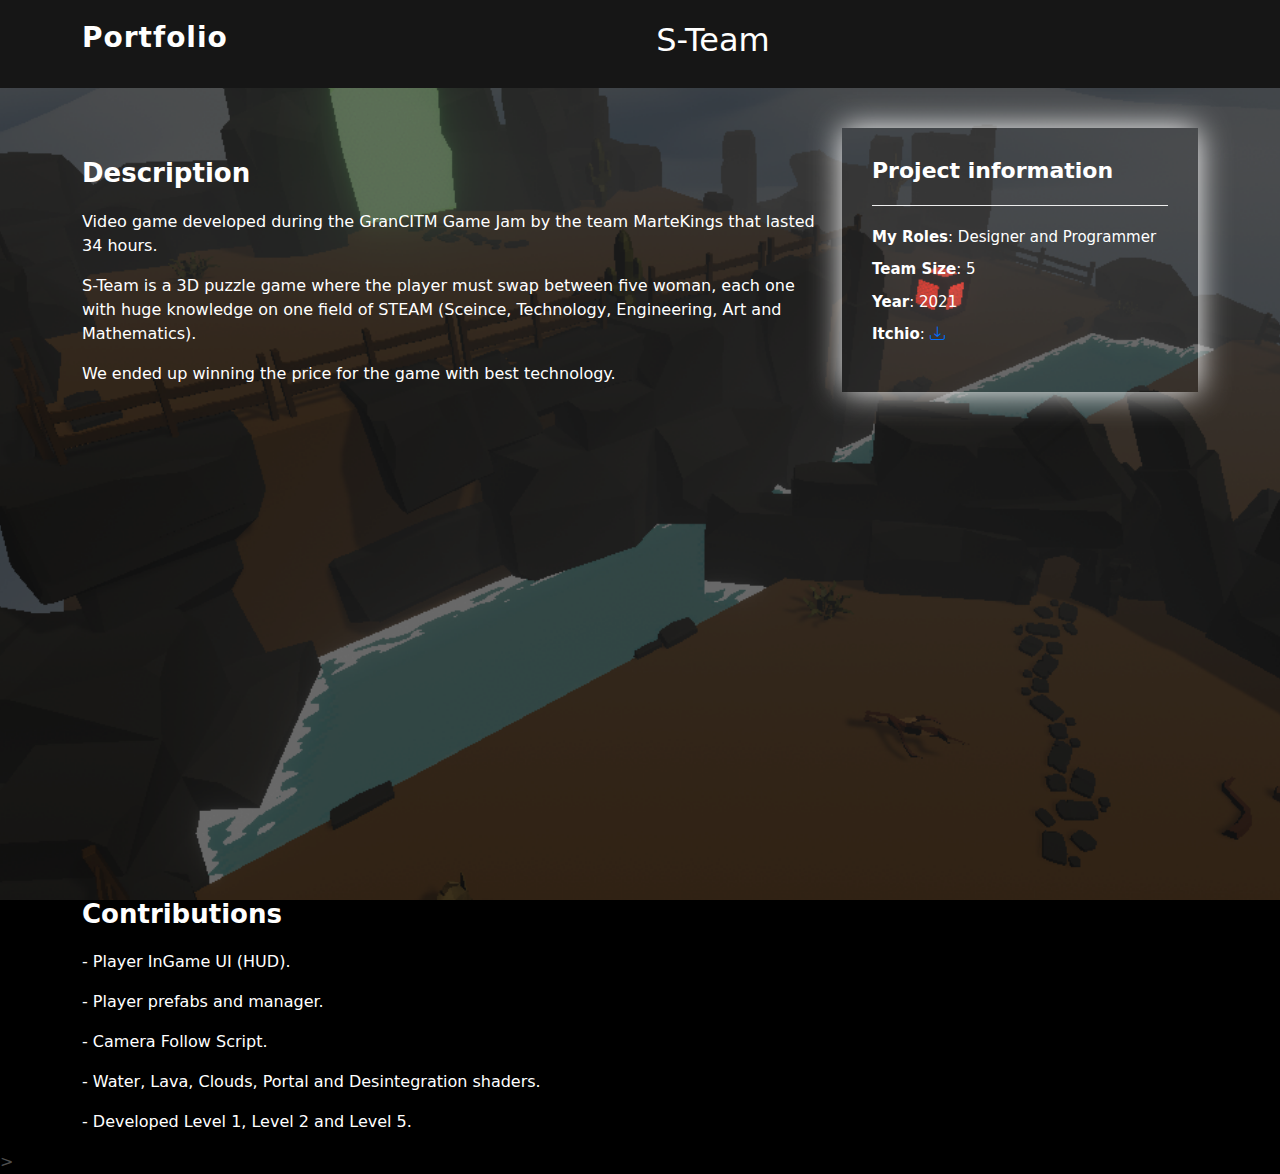
<file: STeam.html>
<!DOCTYPE html>
<html lang="en">

<head>
  <meta charset="utf-8">
  <meta content="width=device-width, initial-scale=1.0" name="viewport">

  <title>Portfolio - S-Team</title>
  <meta content="" name="description">
  <meta content="" name="keywords">

  <!-- Favicons -->
  <link href="assets/img/favicon.png" rel="icon">
  <link href="assets/img/apple-touch-icon.png" rel="apple-touch-icon">

  <!-- Vendor CSS Files -->
  <link href="assets/vendor/bootstrap/css/bootstrap.min.css" rel="stylesheet">
  <link href="assets/vendor/bootstrap-icons/bootstrap-icons.css" rel="stylesheet">
  <link href="assets/vendor/glightbox/css/glightbox.min.css" rel="stylesheet">
  <link href="assets/vendor/swiper/swiper-bundle.min.css" rel="stylesheet">

  <!-- Template Main CSS File -->
  <link href="assets/css/style.css" rel="stylesheet">

  <!-- =======================================================
  * Template Name: DevFolio - v4.6.0
  * Template URL: https://bootstrapmade.com/devfolio-bootstrap-portfolio-html-template/
  * Author: BootstrapMade.com
  * License: https://bootstrapmade.com/license/
  ======================================================== -->
</head>

<body>

  <!-- ======= Header ======= -->
  <header id="header">
    <div class="container HomeButton">

      <h1 class="logo"><a href="index.html">Portfolio</a></h1>
      <h2 class="intro-title ">S-Team</h2>
      <div>
      </div>
      <!-- Uncomment below if you prefer to use an image logo -->
      <!-- <a href="index.html" class="logo"><img src="assets/img/logo.png" alt="" class="img-fluid"></a>-->
    </div>
  </header><!-- End Header -->

  <main id="main">

    <!-- ======= Portfolio Details Section ======= -->
    <section id="portfolio-details" class="portfolio-details route bg-image" style="background-image: url(assets/img/S-Team/6XF_Ff.png)">
      <div class="container">
        <div class="row gy-4">
          <div class="col-lg-8">

            <div class="portfolio-description">
              <h2>Description</h2>
              <p>
                Video game developed during the GranCITM Game Jam by the team MarteKings that lasted 34 hours.
              </p>
              <p>
                S-Team is a 3D puzzle game where the player must swap between five woman, each one with huge knowledge on one field of STEAM (Sceince, Technology, Engineering, Art and Mathematics).
              </p>
                We ended up winning the price for the game with best technology.
              <p>

              </p>
            </div>

            <div class="portfolio-details-slider swiper">
              
              <iframe width="820" height="460" src="https://www.youtube.com/embed/LnSK6H21Vuw" title="YouTube video player" frameborder="0" allow="accelerometer; autoplay; clipboard-write; encrypted-media; gyroscope; picture-in-picture" allowfullscreen></iframe>
            </div>

            <div class="portfolio-description">
              <h2>Contributions</h2>
              <p>
                - Player InGame UI (HUD).
              </p>
              <p>
                - Player prefabs and manager.
              </p>
              <p>
                - Camera Follow Script.
              </p>
              <p>
                - Water, Lava, Clouds, Portal and Desintegration shaders.
              </p>
              <p>
                - Developed Level 1, Level 2 and Level 5.
              </p>
            </div>

          </div>

          

          <div class="col-lg-4">
                       
            <div class="portfolio-info">
              <h3>Project information</h3>
              <ul>
                <li><strong>My Roles</strong>: Designer and Programmer</li>
                <li><strong>Team Size</strong>: 5</li>
                <li><strong>Year</strong>: 2021</li>
                <li><strong>Itchio</strong>: <a href="https://martekings.itch.io/s-team"></span><i class="bi bi-download"></i></span></a></li>
              </ul>
            </div>
          </div>
        </div>
      </div>
      </div>>
    </section><!-- End Portfolio Details Section -->

  </main><!-- End #main -->

  

  <div id="preloader"></div>
  <a href="#" class="back-to-top d-flex align-items-center justify-content-center"><i class="bi bi-arrow-up-short"></i></a>

  <!-- Vendor JS Files -->
  <script src="assets/vendor/bootstrap/js/bootstrap.bundle.min.js"></script>
  <script src="assets/vendor/glightbox/js/glightbox.min.js"></script>
  <script src="assets/vendor/php-email-form/validate.js"></script>
  <script src="assets/vendor/purecounter/purecounter.js"></script>
  <script src="assets/vendor/swiper/swiper-bundle.min.js"></script>
  <script src="assets/vendor/typed.js/typed.min.js"></script>

  <!-- Template Main JS File -->
  <script src="assets/js/main.js"></script>

</body>

</html>
</file>
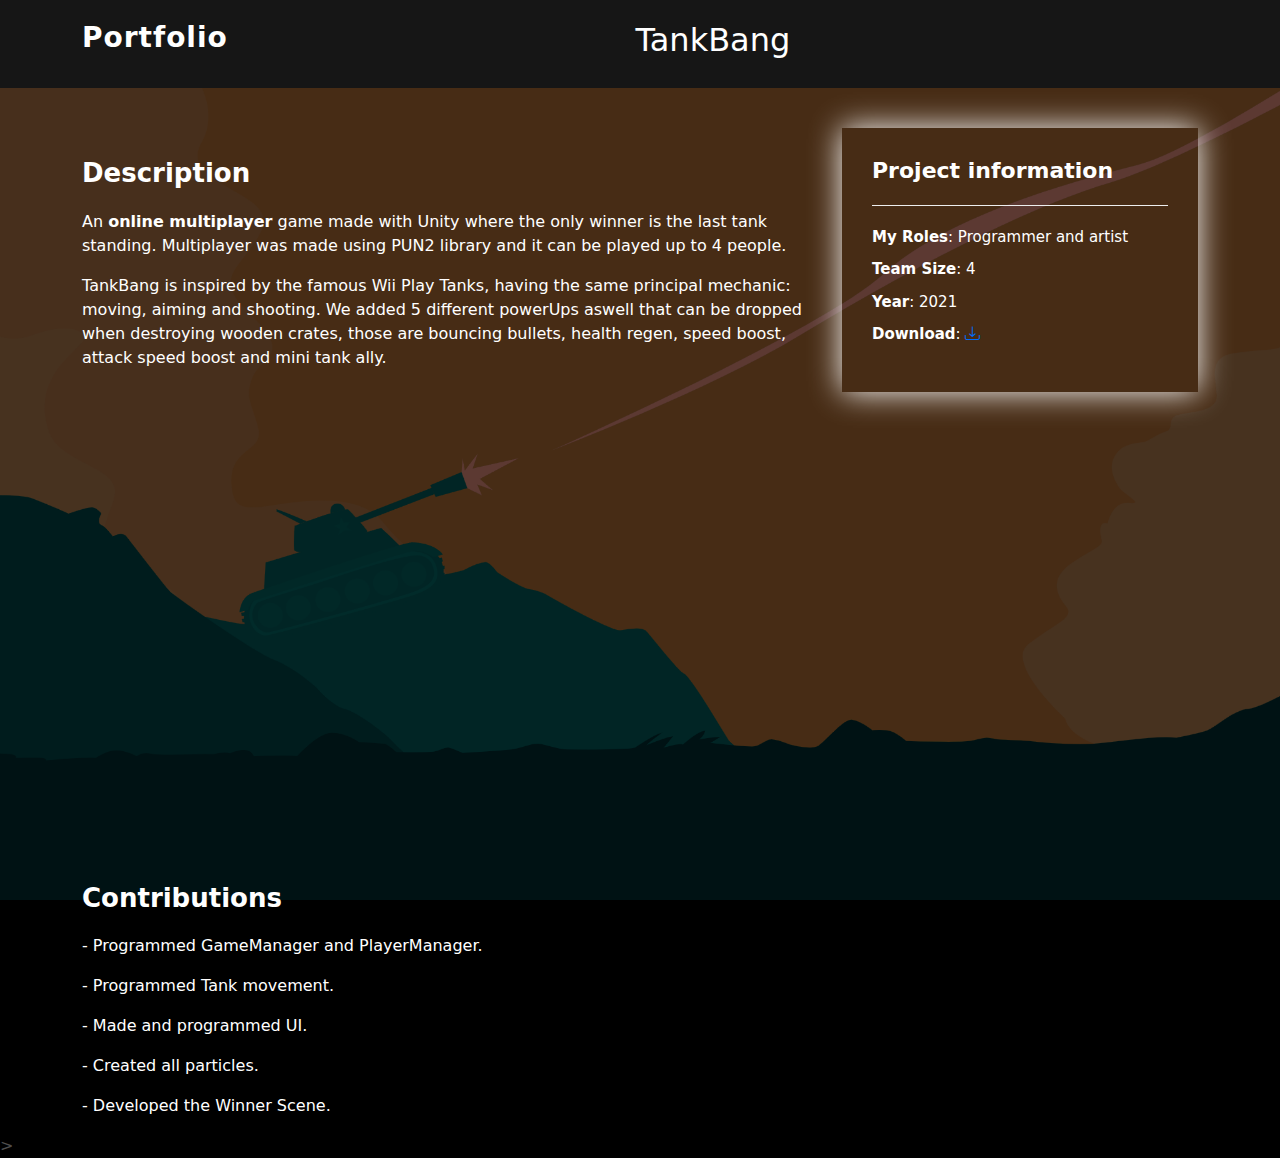
<file: TankBang.html>
<!DOCTYPE html>
<html lang="en">

<head>
  <meta charset="utf-8">
  <meta content="width=device-width, initial-scale=1.0" name="viewport">

  <title>Portfolio - TankBang</title>
  <meta content="" name="description">
  <meta content="" name="keywords">

  <!-- Favicons -->
  <link href="assets/img/favicon.png" rel="icon">
  <link href="assets/img/apple-touch-icon.png" rel="apple-touch-icon">

  <!-- Vendor CSS Files -->
  <link href="assets/vendor/bootstrap/css/bootstrap.min.css" rel="stylesheet">
  <link href="assets/vendor/bootstrap-icons/bootstrap-icons.css" rel="stylesheet">
  <link href="assets/vendor/glightbox/css/glightbox.min.css" rel="stylesheet">
  <link href="assets/vendor/swiper/swiper-bundle.min.css" rel="stylesheet">

  <!-- Template Main CSS File -->
  <link href="assets/css/style.css" rel="stylesheet">

  <!-- =======================================================
  * Template Name: DevFolio - v4.6.0
  * Template URL: https://bootstrapmade.com/devfolio-bootstrap-portfolio-html-template/
  * Author: BootstrapMade.com
  * License: https://bootstrapmade.com/license/
  ======================================================== -->
</head>

<body>

  <!-- ======= Header ======= -->
  <header id="header">
    <div class="container HomeButton">

      <h1 class="logo"><a href="index.html">Portfolio</a></h1>
      <h2 class="intro-title ">TankBang</h2>
      <div>
      </div>
      <!-- Uncomment below if you prefer to use an image logo -->
      <!-- <a href="index.html" class="logo"><img src="assets/img/logo.png" alt="" class="img-fluid"></a>-->
    </div>
  </header><!-- End Header -->

  <main id="main">

    <!-- ======= Portfolio Details Section ======= -->
    <section id="portfolio-details" class="portfolio-details route bg-image"
      style="background-image: url(assets/img/TankBang/tank_bg.PNG)">
      <div class="container">
        <div class="row gy-4">
          <div class="col-lg-8">
            <div class="portfolio-description">
              <h2>Description</h2>
              <p>
                An <b>online multiplayer</b> game made with Unity where the only winner is the last tank standing.
                Multiplayer was made using PUN2 library and it can be played up to 4 people.
              </p>
              <p>
                TankBang is inspired by the famous Wii Play Tanks, having the same principal mechanic: moving, aiming
                and shooting.
                We added 5 different powerUps aswell that can be dropped when destroying wooden crates, those are
                bouncing bullets, health regen, speed boost, attack speed boost and mini tank ally.
              </p>
            </div>
            <div class="portfolio-details-slider swiper">
              <iframe width="820" height="460" src="https://www.youtube.com/embed/UcsJAsPDNsw"
                title="YouTube video player" frameborder="0"
                allow="accelerometer; autoplay; clipboard-write; encrypted-media; gyroscope; picture-in-picture"
                allowfullscreen></iframe>
            </div>
            <div class="portfolio-description">
              <h2>Contributions</h2>
              <p>
                - Programmed GameManager and PlayerManager.
              </p>
              <p>
                - Programmed Tank movement.
              </p>
              <p>
                - Made and programmed UI.
              </p>
              <p>
                - Created all particles.
              </p>
              <p>
                - Developed the Winner Scene.
              </p>
            </div>


          </div>

          <div class="col-lg-4">
            <div class="portfolio-info">
              <h3>Project information</h3>
              <ul>
                <li><strong>My Roles</strong>: Programmer and artist</li>
                <li><strong>Team Size</strong>: 4</li>
                <li><strong>Year</strong>: 2021</li>
                <li><strong>Download</strong>: <a
                    href="https://github.com/JoanBarduena/TankBang/releases/download/1.0/TankBang.zip"></span><i
                      class="bi bi-download"></i></span></a></li>
              </ul>
            </div>
          </div>
        </div>
      </div>
      </div>>
    </section><!-- End Portfolio Details Section -->

  </main><!-- End #main -->



  <div id="preloader"></div>
  <a href="#" class="back-to-top d-flex align-items-center justify-content-center"><i
      class="bi bi-arrow-up-short"></i></a>

  <!-- Vendor JS Files -->
  <script src="assets/vendor/bootstrap/js/bootstrap.bundle.min.js"></script>
  <script src="assets/vendor/glightbox/js/glightbox.min.js"></script>
  <script src="assets/vendor/php-email-form/validate.js"></script>
  <script src="assets/vendor/purecounter/purecounter.js"></script>
  <script src="assets/vendor/swiper/swiper-bundle.min.js"></script>
  <script src="assets/vendor/typed.js/typed.min.js"></script>

  <!-- Template Main JS File -->
  <script src="assets/js/main.js"></script>

</body>

</html>
</file>
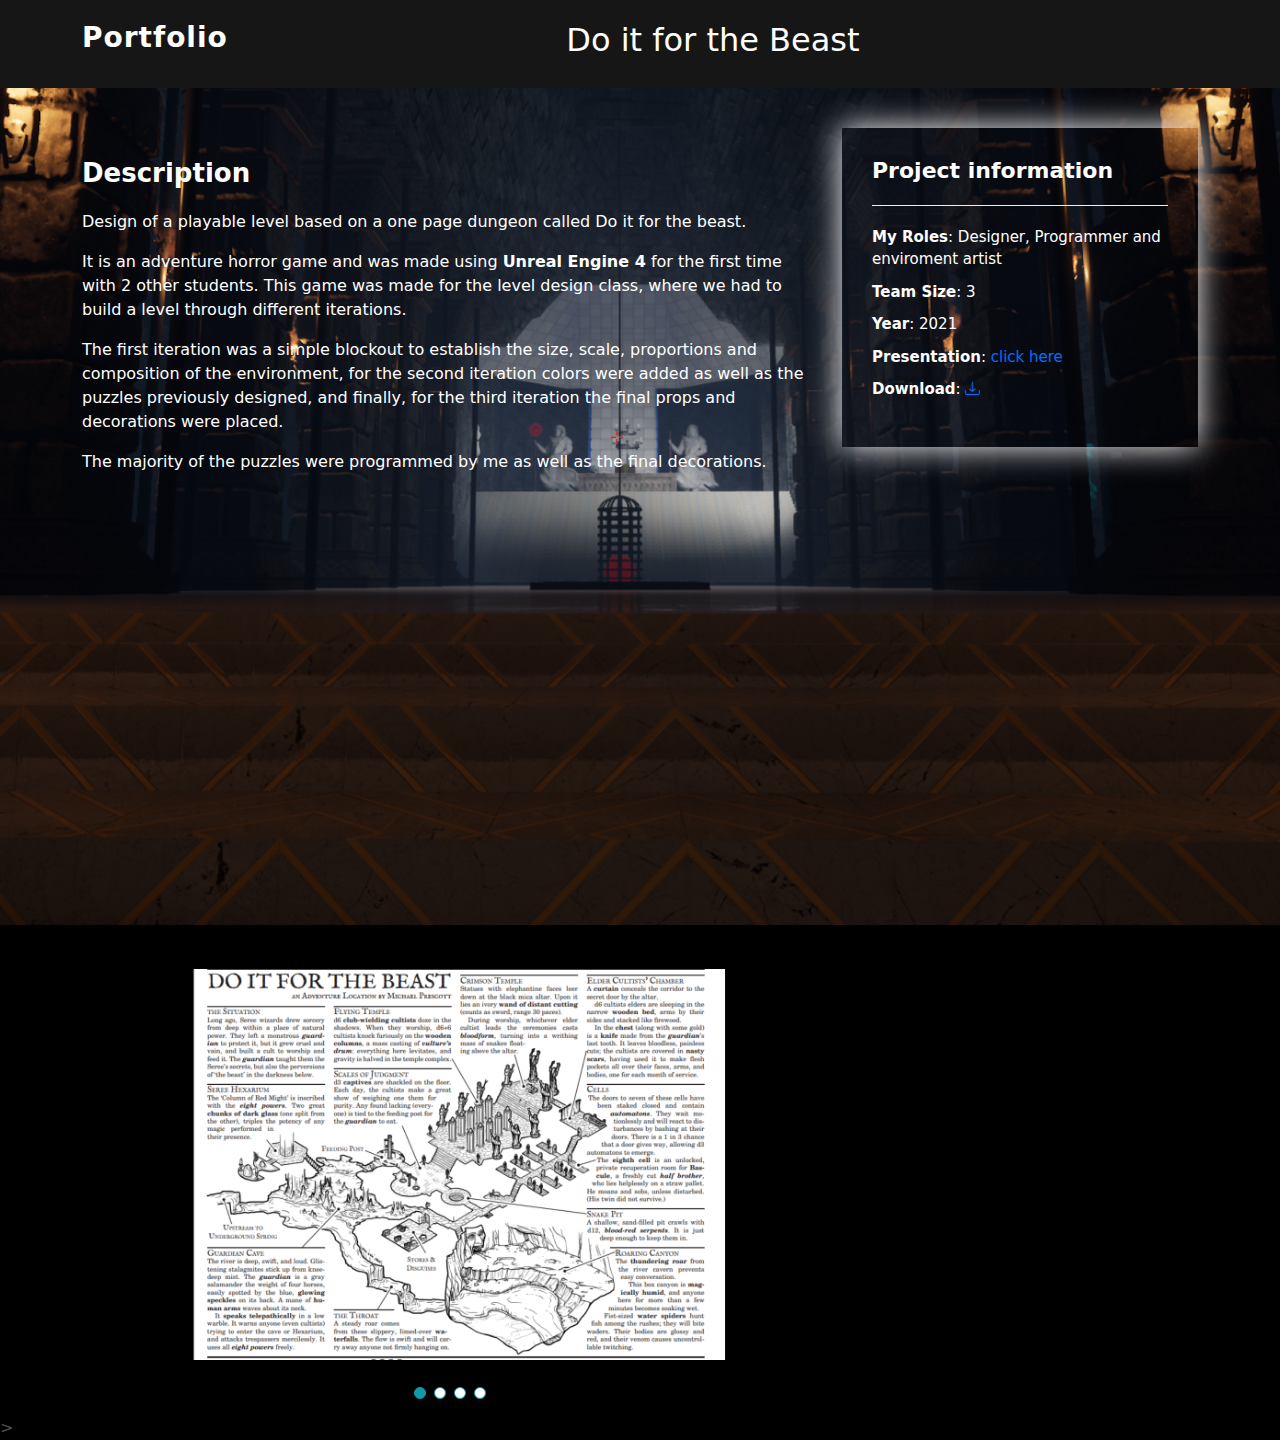
<file: TheBeast.html>
<!DOCTYPE html>
<html lang="en">

<head>
  <meta charset="utf-8">
  <meta content="width=device-width, initial-scale=1.0" name="viewport">

  <title>Portfolio - Do It For the Beast</title>
  <meta content="" name="description">
  <meta content="" name="keywords">

  <!-- Favicons -->
  <link href="assets/img/favicon.png" rel="icon">
  <link href="assets/img/apple-touch-icon.png" rel="apple-touch-icon">

  <!-- Vendor CSS Files -->
  <link href="assets/vendor/bootstrap/css/bootstrap.min.css" rel="stylesheet">
  <link href="assets/vendor/bootstrap-icons/bootstrap-icons.css" rel="stylesheet">
  <link href="assets/vendor/glightbox/css/glightbox.min.css" rel="stylesheet">
  <link href="assets/vendor/swiper/swiper-bundle.min.css" rel="stylesheet">

  <!-- Template Main CSS File -->
  <link href="assets/css/style.css" rel="stylesheet">

  <!-- =======================================================
  * Template Name: DevFolio - v4.6.0
  * Template URL: https://bootstrapmade.com/devfolio-bootstrap-portfolio-html-template/
  * Author: BootstrapMade.com
  * License: https://bootstrapmade.com/license/
  ======================================================== -->
</head>

<body>

  <!-- ======= Header ======= -->
  <header id="header">
    <div class="container HomeButton">

      <h1 class="logo"><a href="index.html">Portfolio</a></h1>
      <h2 class="intro-title ">Do it for the Beast</h2>
      <div>
      </div>
      <!-- Uncomment below if you prefer to use an image logo -->
      <!-- <a href="index.html" class="logo"><img src="assets/img/logo.png" alt="" class="img-fluid"></a>-->
    </div>
  </header><!-- End Header -->

  <main id="main">

    <!-- ======= Portfolio Details Section ======= -->
    <section id="portfolio-details" class="portfolio-details route bg-image" style="background-image: url(assets/img/TheBeast/Church.png)">
      <div class="container">
        <div class="row gy-4">
          <div class="col-lg-8">

            <div class="portfolio-description">
              <h2>Description</h2>
              <p>
                Design of a playable level based on a one page dungeon called Do it for the beast.
              </p>

              <p>
                It is an adventure horror game and was made using <strong>Unreal Engine 4</strong> for the first time with 2 other students. This game was made for the level design class, where we had to build a level through different iterations. 
              </p>

              <p>
                The first iteration was a simple blockout to establish the size, scale, proportions and composition of the environment, for the second iteration colors were added as well as the puzzles previously designed, and finally, for the third iteration the final props and decorations were placed.
              </p>

              <p>The majority of the puzzles were programmed  by me as well as the final decorations. </p>
            </div>

            <div class="portfolio-details-slider swiper">
              <iframe width="860" height="460" src="https://www.youtube.com/embed/MHCpxQcZ3Cg" title="YouTube video player" frameborder="0" allow="accelerometer; autoplay; clipboard-write; encrypted-media; gyroscope; picture-in-picture" allowfullscreen></iframe>
            </div>

            <div class="portfolio-details-slider swiper">
              <div class="swiper-wrapper align-items-center">
                <div class="swiper-slide">
                  <img src="assets/img/TheBeast/BeastDnD.png" alt="">
                </div>
                <div class="swiper-slide">
                  <img src="assets/img/TheBeast/First Iteration.png" alt="">
                </div>
                <div class="swiper-slide">
                  <img src="assets/img/TheBeast/Second Iteration.png" alt="">
                </div>
                <div class="swiper-slide">
                  <img src="assets/img/TheBeast/Third Iteration.png" alt="">
                </div>
              </div>
              <div class="swiper-pagination"></div>
            </div>
          </div>

          <div class="col-lg-4">
            
            <div class="portfolio-info">
              <h3>Project information</h3>
              <ul>
                <li><strong>My Roles</strong>: Designer, Programmer and enviroment artist</li>
                <li><strong>Team Size</strong>: 3</li>
                <li><strong>Year</strong>: 2021</li>
                <li><strong>Presentation</strong>: <a href="https://docs.google.com/presentation/d/1aATljGy7vGvoTljMH6O7DAgJXk8a428dgA3-cOTzyv0/edit?usp=sharing">click here</a></li>
                <li><strong>Download</strong>: <a href="https://github.com/JosepLleal/DoItForTheBeast/releases/tag/1.1"></span><i class="bi bi-download"></i></span></a></li>
              </ul>
            </div>
          </div>
        </div>
      </div>
      </div>>
    </section><!-- End Portfolio Details Section -->

  </main><!-- End #main -->

  

  <div id="preloader"></div>
  <a href="#" class="back-to-top d-flex align-items-center justify-content-center"><i class="bi bi-arrow-up-short"></i></a>

  <!-- Vendor JS Files -->
  <script src="assets/vendor/bootstrap/js/bootstrap.bundle.min.js"></script>
  <script src="assets/vendor/glightbox/js/glightbox.min.js"></script>
  <script src="assets/vendor/php-email-form/validate.js"></script>
  <script src="assets/vendor/purecounter/purecounter.js"></script>
  <script src="assets/vendor/swiper/swiper-bundle.min.js"></script>
  <script src="assets/vendor/typed.js/typed.min.js"></script>

  <!-- Template Main JS File -->
  <script src="assets/js/main.js"></script>

</body>

</html>
</file>
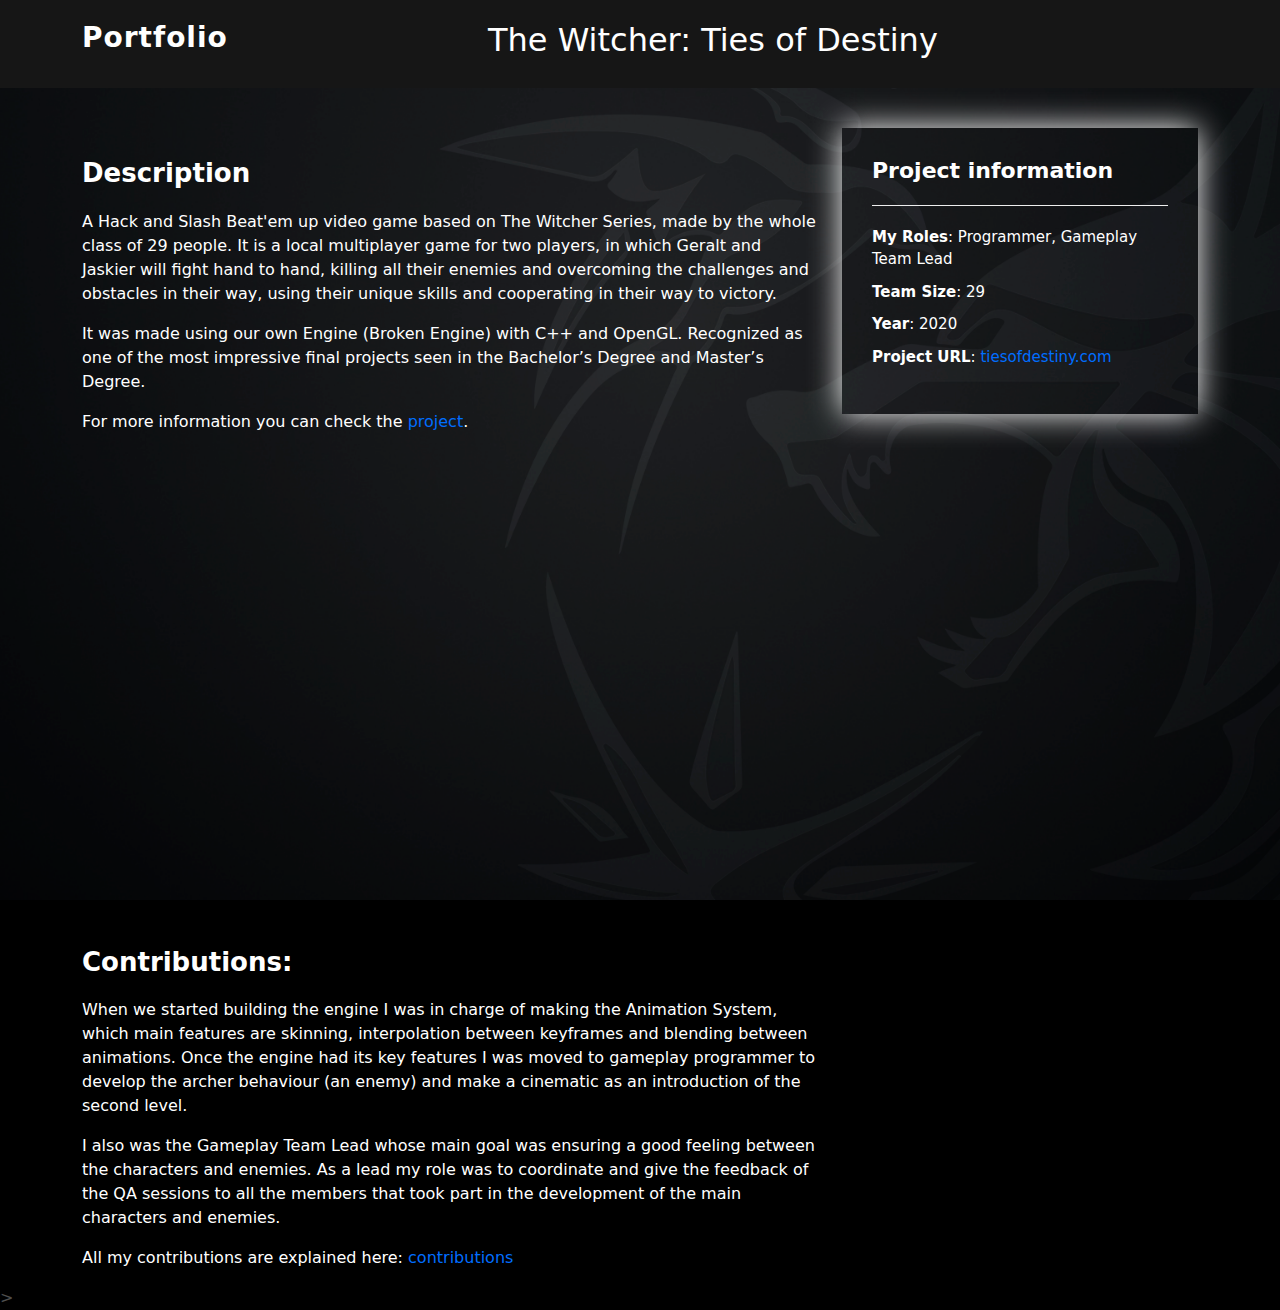
<file: TheWitcher.html>
<!DOCTYPE html>
<html lang="en">

<head>
  <meta charset="utf-8">
  <meta content="width=device-width, initial-scale=1.0" name="viewport">

  <title>Portfolio - The Witcher: Ties of Destiny</title>
  <meta content="" name="description">
  <meta content="" name="keywords">

  <!-- Favicons -->
  <link href="assets/img/favicon.png" rel="icon">
  <link href="assets/img/apple-touch-icon.png" rel="apple-touch-icon">

  <!-- Vendor CSS Files -->
  <link href="assets/vendor/bootstrap/css/bootstrap.min.css" rel="stylesheet">
  <link href="assets/vendor/bootstrap-icons/bootstrap-icons.css" rel="stylesheet">
  <link href="assets/vendor/glightbox/css/glightbox.min.css" rel="stylesheet">
  <link href="assets/vendor/swiper/swiper-bundle.min.css" rel="stylesheet">

  <!-- Template Main CSS File -->
  <link href="assets/css/style.css" rel="stylesheet">

  <!-- =======================================================
  * Template Name: DevFolio - v4.6.0
  * Template URL: https://bootstrapmade.com/devfolio-bootstrap-portfolio-html-template/
  * Author: BootstrapMade.com
  * License: https://bootstrapmade.com/license/
  ======================================================== -->
</head>

<body>

  <!-- ======= Header ======= -->
  <header id="header">
    <div class="container HomeButton">

      <h1 class="logo"><a href="index.html">Portfolio</a></h1>
      <h2 class="intro-title ">The Witcher: Ties of Destiny</h2>
      <div>
      </div>
      <!-- Uncomment below if you prefer to use an image logo -->
      <!-- <a href="index.html" class="logo"><img src="assets/img/logo.png" alt="" class="img-fluid"></a>-->
    </div>
  </header><!-- End Header -->
  <main id="main">

    <!-- ======= Portfolio Details Section ======= -->
    <section id="portfolio-details" class="portfolio-details route bg-image" style="background-image: url(assets/img/TheWitcher/bg_portfolio.png)">
      <div class="container">
        <div class="row gy-4">
          <div class="col-lg-8">
            
            <div class="portfolio-description">
              <h2>Description</h2>
              <p>
                A Hack and Slash Beat'em up video game based on The Witcher Series, made by the whole class of 29 people. It is a local multiplayer game for two players, in which Geralt and Jaskier will fight hand to hand, killing all their enemies and overcoming the challenges and obstacles in their way, using their unique skills and cooperating in their way to victory.   
              </p>
              <p>
                It was made using our own Engine (Broken Engine) with C++ and OpenGL. Recognized as one of the most impressive final projects seen in the Bachelor’s Degree and Master’s Degree.
              </p>

              <p>
                For more information you can check the <a href="https://tiesofdestiny.com/">project</a>. 
              </p>
            </div>
            <div class="portfolio-details-slider swiper">
              
              <iframe width="820" height="460" src="https://www.youtube.com/embed/m5PS3PCTRs0" title="YouTube video player" frameborder="0" allow="accelerometer; autoplay; clipboard-write; encrypted-media; gyroscope; picture-in-picture" allowfullscreen></iframe>
            </div>

            <div class="portfolio-description">
              <h2>Contributions:</h2>
              <p>
                When we started building the engine I was in charge of making the Animation System, which main features are skinning, interpolation between keyframes and blending between animations. Once the engine had its key features I was moved to gameplay programmer to develop the archer behaviour (an enemy) and make a cinematic as an introduction of the second level.
              </p>
              <p>
                I also was the Gameplay Team Lead whose main goal was ensuring a good feeling between the characters and enemies. As a lead my role was to coordinate and give the feedback of the QA sessions to all the members that took part in the development of the main characters and enemies.
              </p>
              <p> All my contributions are explained here: <a href="https://tiesofdestiny.com/portfolios/portfolio-josep.html">contributions</a></p>
            </div>
          </div>

          <div class="col-lg-4">         
            
            <div class="portfolio-info">
              <h3>Project information</h3>
              <ul>
                <li><strong>My Roles</strong>: Programmer, Gameplay Team Lead</li>
                <li><strong>Team Size</strong>: 29</li>
                <li><strong>Year</strong>: 2020</li>
                <li><strong>Project URL</strong>: <a href="https://tiesofdestiny.com/">tiesofdestiny.com</a></li>
              </ul>
            </div>
          </div>
        </div>
      </div>
      </div>>
    </section><!-- End Portfolio Details Section -->

  </main><!-- End #main -->

  

  <div id="preloader"></div>
  <a href="#" class="back-to-top d-flex align-items-center justify-content-center"><i class="bi bi-arrow-up-short"></i></a>

  <!-- Vendor JS Files -->
  <script src="assets/vendor/bootstrap/js/bootstrap.bundle.min.js"></script>
  <script src="assets/vendor/glightbox/js/glightbox.min.js"></script>
  <script src="assets/vendor/php-email-form/validate.js"></script>
  <script src="assets/vendor/purecounter/purecounter.js"></script>
  <script src="assets/vendor/swiper/swiper-bundle.min.js"></script>
  <script src="assets/vendor/typed.js/typed.min.js"></script>

  <!-- Template Main JS File -->
  <script src="assets/js/main.js"></script>

</body>

</html>
</file>
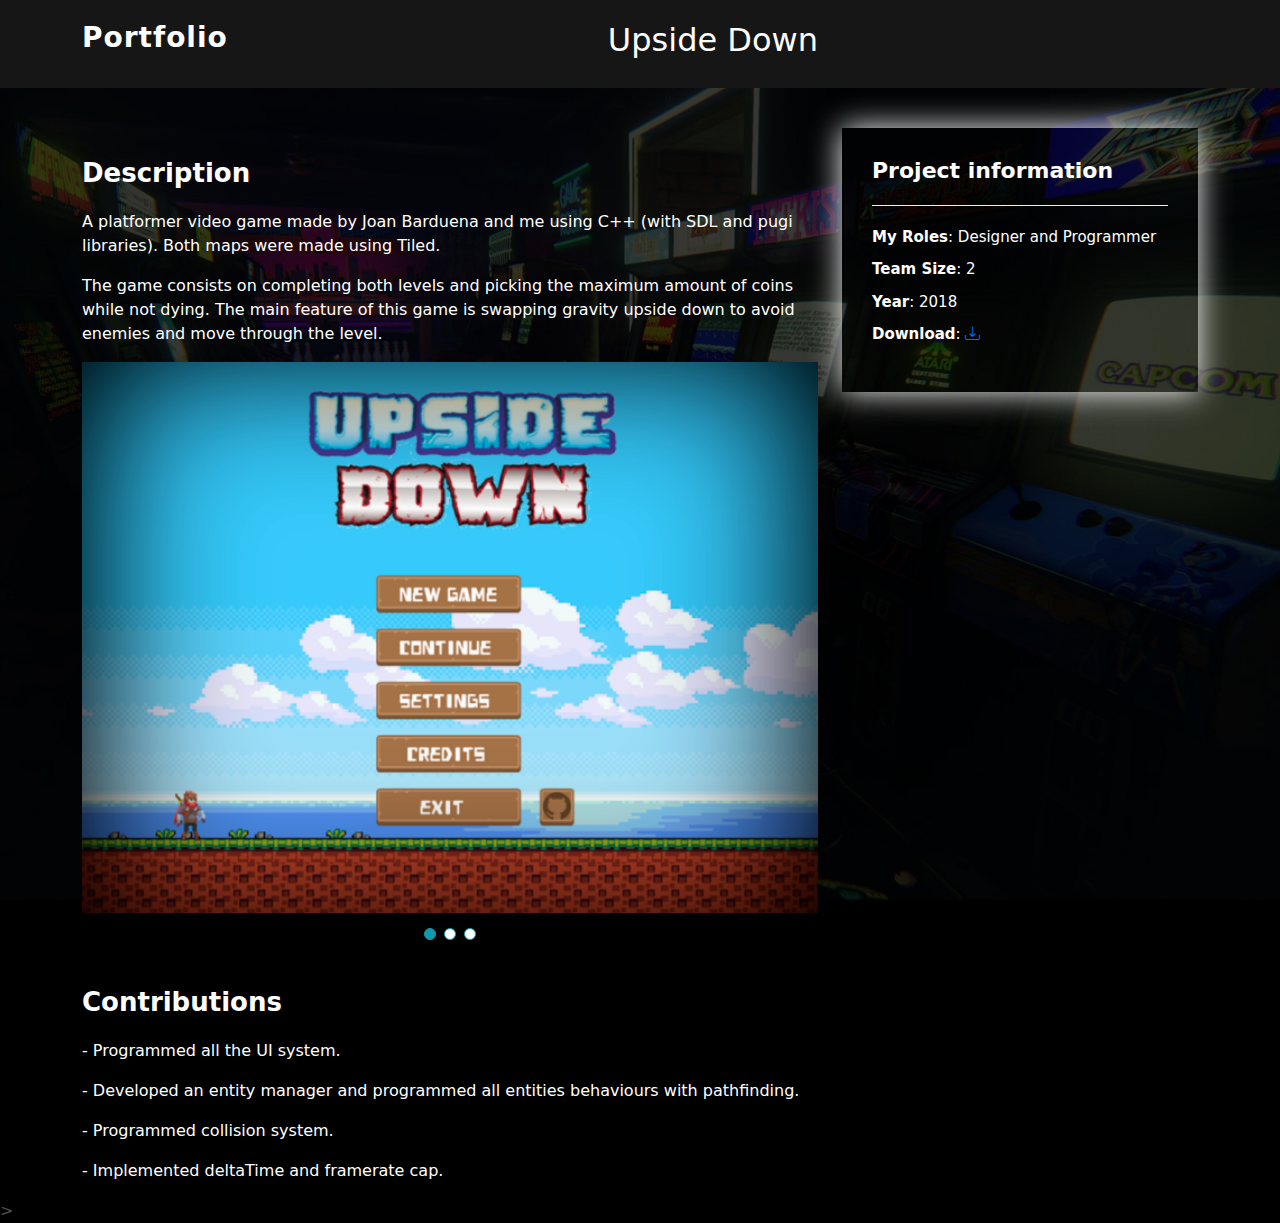
<file: UpsideDown.html>
<!DOCTYPE html>
<html lang="en">

<head>
  <meta charset="utf-8">
  <meta content="width=device-width, initial-scale=1.0" name="viewport">

  <title>Portfolio - Upside Down</title>
  <meta content="" name="description">
  <meta content="" name="keywords">

  <!-- Favicons -->
  <link href="assets/img/favicon.png" rel="icon">
  <link href="assets/img/apple-touch-icon.png" rel="apple-touch-icon">

  <!-- Vendor CSS Files -->
  <link href="assets/vendor/bootstrap/css/bootstrap.min.css" rel="stylesheet">
  <link href="assets/vendor/bootstrap-icons/bootstrap-icons.css" rel="stylesheet">
  <link href="assets/vendor/glightbox/css/glightbox.min.css" rel="stylesheet">
  <link href="assets/vendor/swiper/swiper-bundle.min.css" rel="stylesheet">

  <!-- Template Main CSS File -->
  <link href="assets/css/style.css" rel="stylesheet">

  <!-- =======================================================
  * Template Name: DevFolio - v4.6.0
  * Template URL: https://bootstrapmade.com/devfolio-bootstrap-portfolio-html-template/
  * Author: BootstrapMade.com
  * License: https://bootstrapmade.com/license/
  ======================================================== -->
</head>

<body>

  <!-- ======= Header ======= -->
  <header id="header">
    <div class="container HomeButton">

      <h1 class="logo"><a href="index.html">Portfolio</a></h1>
      <h2 class="intro-title ">Upside Down</h2>
      <div>
      </div>
      <!-- Uncomment below if you prefer to use an image logo -->
      <!-- <a href="index.html" class="logo"><img src="assets/img/logo.png" alt="" class="img-fluid"></a>-->
    </div>
  </header><!-- End Header -->

  <main id="main">

    <!-- ======= Portfolio Details Section ======= -->
    <section id="portfolio-details" class="portfolio-details route bg-image"
      style="background-image: url(assets/img/overlay.jpg)">
      <div class="container">
        <div class="row gy-4">
          <div class="col-lg-8">

            <div class="portfolio-description">
              <h2>Description</h2>
              <p>
                A platformer video game made by Joan Barduena and me using C++ (with SDL and pugi libraries). Both maps
                were made using Tiled.
              </p>
              <p>
                The game consists on completing both levels and picking the maximum amount of coins while not dying. The
                main feature of this game is swapping gravity upside down to avoid enemies and move through the level.
              </p>
            </div>

            <div class="portfolio-details-slider swiper">
              <div class="swiper-wrapper align-items-center">

                <div class="swiper-slide">
                  <img src="assets/img/UpsideDown/MainMenu.PNG" alt="">
                </div>

                <div class="swiper-slide">
                  <img src="assets/img/UpsideDown/upside_down1.png" alt="">
                </div>

                <div class="swiper-slide">
                  <img src="assets/img/UpsideDown/upside_down2.png" alt="">
                </div>


              </div>
              <div class="swiper-pagination"></div>
            </div>

            <div class="portfolio-description">
              <h2>Contributions</h2>
              <p>
                - Programmed all the UI system.
              </p>
              <p>
                - Developed an entity manager and programmed all entities behaviours with pathfinding.
              </p>
              <p>
                - Programmed collision system.
              </p>
              <p>
                - Implemented deltaTime and framerate cap.
              </p>
            </div>
          </div>

          <div class="col-lg-4">
            <div class="portfolio-info">
              <h3>Project information</h3>
              <ul>
                <li><strong>My Roles</strong>: Designer and Programmer</li>
                <li><strong>Team Size</strong>: 2</li>
                <li><strong>Year</strong>: 2018</li>
                <li><strong>Download</strong>: <a
                    href="https://github.com/JoanBarduena/UpsideDown/archive/refs/tags/1.0.zip"></span><i
                      class="bi bi-download"></i></span></a></li>
              </ul>
            </div>
          </div>
        </div>
      </div>
      </div>>
    </section><!-- End Portfolio Details Section -->

  </main><!-- End #main -->



  <div id="preloader"></div>
  <a href="#" class="back-to-top d-flex align-items-center justify-content-center"><i
      class="bi bi-arrow-up-short"></i></a>

  <!-- Vendor JS Files -->
  <script src="assets/vendor/bootstrap/js/bootstrap.bundle.min.js"></script>
  <script src="assets/vendor/glightbox/js/glightbox.min.js"></script>
  <script src="assets/vendor/php-email-form/validate.js"></script>
  <script src="assets/vendor/purecounter/purecounter.js"></script>
  <script src="assets/vendor/swiper/swiper-bundle.min.js"></script>
  <script src="assets/vendor/typed.js/typed.min.js"></script>

  <!-- Template Main JS File -->
  <script src="assets/js/main.js"></script>

</body>

</html>
</file>
<file: assets/css/style.css>
/**
* Template Name: DevFolio - v4.6.0
* Template URL: https://bootstrapmade.com/devfolio-bootstrap-portfolio-html-template/
* Author: BootstrapMade.com
* License: https://bootstrapmade.com/license/
*/

/*--------------------------------------------------------------
# General
--------------------------------------------------------------*/
html {
  height: 100%;
}

body {
  background-color: #161616;
  color: #4e4e4e;
  height: 100%;
}

main {
  height: 100%;
}

h1,
h2,
h3,
h4,
h6 {
  color: #ffffff;
}

h6 {
  color: #000000;
}

a {
  color: #006eff;
  text-decoration: none;
  transition: all 0.5s ease-in-out;
}

a:hover {
  color: #00a2ff;
  text-decoration: none;
  transition: all 0.5s ease-in-out;
}

.p-r {
  position: relative;
}

.color-a {
  text-decoration: none;
  color: #00e1ff;
}

.color-d {
  color: #f5f5f5;
}

.color-text-a {
  text-decoration: none;
  color: #4e4e4e;
}

.box-shadow,
.card-blog,
.work-box,
.service-box,
.paralax-mf {
  box-shadow: 0 13px 8px -10px rgba(0, 0, 0, 0.1);
}

.box-shadow-a,
.button:hover {
  text-decoration: none;
  box-shadow: 0 0 0 4px #cde1f8;
}

.display-5 {
  font-size: 2.5rem;
  font-weight: 300;
  line-height: 1.1;
}

.display-6 {
  font-size: 2rem;
  font-weight: 300;
  line-height: 1.1;
}

.avatar {
  width: 32px;
  height: 32px;
  margin-right: 4px;
  overflow: hidden;
}

.bg-image {
  background-repeat: no-repeat;
  background-attachment: fixed;
  background-size: cover;
  background-position: center center;
}

@media (max-width: 1024px) {
  .bg-image {
    background-attachment: scroll;
  }
}

.overlay-mf {
  position: absolute;
  top: 0;
  left: 0px;
  padding: 0;
  height: 100%;
  width: 100%;
  opacity: 0.7;
}


.paralax-mf {
  position: relative;
  padding: 8rem 0;
}

.display-table {
  width: 100%;
  height: 100%;
  display: table;
}

.table-cell {
  display: table-cell;
  vertical-align: middle;
}

/*--/ Sections /--*/
.sect-4 {
  padding: 4rem 0;
}

.sect-pt4 {
  padding-top: 4rem;
}

.sect-mt4 {
  margin-top: 4rem;
}

/*--/ Title s /--*/
.title-s {
  font-weight: 600;
  color: #1e1e1e;
  font-size: 1.1rem;
}

/*--/ Title A /--*/
.title-box {
  margin-bottom: 4rem;
}

.title-a {
  text-decoration: none;
  font-size: 3rem;
  font-weight: bold;
  text-transform: uppercase;
}

.subtitle-a {
  text-decoration: none;
  color: #4e4e4e;
}

.line-mf {
  width: 40px;
  height: 5px;
  background-color: #00a2ff;
  margin: 0 auto;
}

/*--/ Title Left /--*/
.title-box-2 {
  margin-bottom: 3rem;
}

.title-left {
  font-size: 2rem;
  position: relative;
  text-align: center;
}

.more-info {
  text-align: center;
}

.title-left:before {
  content: "";
  position: absolute;
  height: 3px;
  background-color: #00a2ff;
  width: 100px;
  bottom: -12px;
}

/*------/ Box /------*/
.box-pl2 {
  padding-left: 2rem;
}

.box-shadow-full {
  padding: 3rem 1.25rem;
  position: relative;
  background-color: #fff;
  margin-bottom: 3rem;
  z-index: 2;
  box-shadow: 0 1px 1px 0 rgba(0, 0, 0, 0.06), 0 2px 5px 0 rgba(0, 0, 0, 0.2);
}

@media (min-width: 768px) {
  .box-shadow-full {
    padding: 3rem;
  }
}

/*------/ Socials /------*/
.socials {
  padding: 1.5rem 0;
  text-align: center;
}

.socials ul li {
  display: inline-block;
}

.socials .ico-circle {
  height: 40px;
  width: 40px;
  font-size: 1.2rem;
  border-radius: 50%;
  line-height: 1.6;
  margin: 0 15px 0 0;
  box-shadow: 0 0 0 3px #00a2ff;
  transition: all 500ms ease;
}

.socials .ico-circle:hover {
  background-color: #00a2ff;
  color: #fff;
  box-shadow: 0 0 0 3px #cde1f8;
  transition: all 500ms ease;
}

/*------/ Ul resect /------*/
.ul-resect,
.widget-tags ul,
.widget-sidebar .list-sidebar,
.box-comments .list-comments,
.blog-wrapper .post-meta ul,
.list-ico,
.socials ul {
  list-style: none;
  padding-left: 0;
  margin-bottom: 0;
}

.list-ico {
  line-height: 2;
}

.list-ico span {
  color: #00a2ff;
  margin-right: 10px;
}

/*------/ Ico Circle /------*/
.ico-circle {
  height: 100px;
  width: 100px;
  font-size: 2rem;
  border-radius: 50%;
  line-height: 1.55;
  margin: 0 auto;
  text-align: center;
  box-shadow: 0 0 0 10px #00a2ff;
  display: block;
}

/*------/ Owl Carousel /------*/
.owl-theme .owl-dots {
  text-align: center;
  margin-top: 18px;
}

.owl-theme .owl-dots .owl-dot {
  display: inline-block;
}

.owl-theme .owl-dots .owl-dot span {
  width: 18px;
  height: 7px;
  margin: 5px 5px;
  background: #cde1f8;
  border: 0px solid #cde1f8;
  display: block;
  transition: all 0.6s ease-in-out;
  cursor: pointer;
}

.owl-theme .owl-dots .owl-dot:hover span {
  background-color: #cde1f8;
}

.owl-theme .owl-dots .owl-dot.active span {
  background-color: #1B1B1B;
  width: 25px;
}

/*--/ Scrolltop s /--*/
.scrolltop-mf {
  position: relative;
  display: none;
}

.scrolltop-mf span {
  z-index: 999;
  position: fixed;
  width: 42px;
  height: 42px;
  background-color: #00a2ff;
  opacity: 0.7;
  font-size: 1.6rem;
  line-height: 1.5;
  text-align: center;
  color: #fff;
  top: auto;
  left: auto;
  right: 30px;
  bottom: 50px;
  cursor: pointer;
  border-radius: 50%;
}

/*--------------------------------------------------------------
# Back to top button
--------------------------------------------------------------*/
.back-to-top {
  position: fixed;
  visibility: hidden;
  opacity: 0;
  right: 15px;
  bottom: 15px;
  z-index: 996;
  background: #00a2ff;
  width: 40px;
  height: 40px;
  border-radius: 50px;
  transition: all 0.4s;
}

.back-to-top i {
  font-size: 28px;
  color: #fff;
  line-height: 0;
}

.back-to-top:hover {
  background: #298eff;
  color: #fff;
}

.back-to-top.active {
  visibility: visible;
  opacity: 1;
}

/*------/ Prelaoder /------*/
#preloader {
  position: fixed;
  top: 0;
  left: 0;
  right: 0;
  bottom: 0;
  z-index: 9999;
  overflow: hidden;
  background: #fff;
}

#preloader:before {
  content: "";
  position: fixed;
  top: calc(50% - 30px);
  left: calc(50% - 30px);
  border: 6px solid #f2f2f2;
  border-top: 6px solid #00a2ff;
  border-radius: 50%;
  width: 60px;
  height: 60px;
  -webkit-animation: animate-preloader 1s linear infinite;
  animation: animate-preloader 1s linear infinite;
}

@-webkit-keyframes animate-preloader {
  0% {
    transform: rotate(0deg);
  }

  100% {
    transform: rotate(360deg);
  }
}

@keyframes animate-preloader {
  0% {
    transform: rotate(0deg);
  }

  100% {
    transform: rotate(360deg);
  }
}

/*------/ Button /------*/
.button {
  display: inline-block;
  padding: 0.3rem 0.6rem;
  text-align: center;
  vertical-align: middle;
  -webkit-user-select: none;
  -moz-user-select: none;
  user-select: none;
  font-size: 1rem;
  border-radius: 0.3rem;
  border: 1px solid transparent;
  transition: all 500ms ease;
  cursor: pointer;
}

.button:focus {
  outline: 0;
}

.button:hover {
  background-color: #00a2ff;
  color: #fff;
  transition: all 500ms ease;
}

.button-a {
  text-decoration: none;
  background-color: #00a2ff;
  color: #fff;
  border-color: #cde1f8;
}

.button-big {
  padding: 0.9rem 2.3rem;
  font-size: 1.2rem;
}

.button-rouded {
  border-radius: 5rem;
}

.btn-lg {
  padding: 0.5rem 1rem;
  font-size: 1.25rem;
  line-height: 1.5;
  border-radius: 0.3rem;
}

/*--------------------------------------------------------------
# Header
--------------------------------------------------------------*/
#header {
  transition: all 0.5s;
  z-index: 997;
  padding: 5px 0;
}

#header .logo {
  font-size: 28px;
  margin: 0;
  padding: 0;
  font-weight: 600;
  letter-spacing: 1px;
}

#header .logo a {
  color: #fff;
}

#header .logo img {
  max-height: 40px;
}

#header.header-scrolled {
  background: rgba(0, 0, 0, 0.9);
  padding: 12px 0;
}

.HomeButton {
  width: 100%;
  display: flex;
  justify-content: space-between;
  margin-top: 1em;
  margin-bottom: 1em;
}





/*--------------------------------------------------------------
# Navigation Menu
--------------------------------------------------------------*/
/**
* Desktop Navigation 
*/
.navbar {
  padding: 0;
}

.navbar ul {
  margin: 0;
  padding: 0;
  display: flex;
  list-style: none;
  align-items: center;
}

.navbar li {
  position: relative;
}

.navbar>ul>li {
  white-space: nowrap;
  padding: 10px 0 10px 30px;
}

.navbar a,
.navbar a:focus {
  display: flex;
  align-items: center;
  justify-content: space-between;
  color: #fff;
  font-size: 16px;
  font-weight: 600;
  padding: 0;
  white-space: nowrap;
  transition: 0.3s;
  letter-spacing: 0.4px;
  position: relative;
  text-transform: uppercase;
}

.navbar a i,
.navbar a:focus i {
  font-size: 12px;
  line-height: 0;
  margin-left: 5px;
}

.navbar>ul>li>a:before {
  content: "";
  position: absolute;
  width: 100%;
  height: 2px;
  bottom: -6px;
  left: 0;
  width: 0;
  background-color: rgb(17, 154, 172);
  visibility: hidden;
  transition: all 0.3s ease-in-out 0s;
}

.navbar a:hover:before,
.navbar li:hover>a:before,
.navbar .active:before {
  visibility: visible;
  width: 80%;
}

.navbar a:hover,
.navbar .active,
.navbar .active:focus,
.navbar li:hover>a {
  color: rgb(17, 154, 172);
}

.navbar .dropdown ul {
  display: block;
  position: absolute;
  left: 30px;
  top: calc(100% + 30px);
  margin: 0;
  padding: 10px 0;
  z-index: 99;
  opacity: 0;
  visibility: hidden;
  background: #fff;
  box-shadow: 0px 0px 30px rgba(127, 137, 161, 0.25);
  transition: 0.3s;
}

.navbar .dropdown ul li {
  min-width: 200px;
}

.navbar .dropdown ul a {
  padding: 10px 20px;
  font-size: 14px;
  text-transform: none;
  color: #4e4e4e;
}

.navbar .dropdown ul a i {
  font-size: 12px;
}

.navbar .dropdown ul a:hover,
.navbar .dropdown ul .active:hover,
.navbar .dropdown ul li:hover>a {
  color: #00a2ff;
}

.navbar .dropdown:hover>ul {
  opacity: 1;
  top: 100%;
  visibility: visible;
}

.navbar .dropdown .dropdown ul {
  top: 0;
  left: calc(100% - 30px);
  visibility: hidden;
}

.navbar .dropdown .dropdown:hover>ul {
  opacity: 1;
  top: 0;
  left: 100%;
  visibility: visible;
}

@media (max-width: 1366px) {
  .navbar .dropdown .dropdown ul {
    left: -90%;
  }

  .navbar .dropdown .dropdown:hover>ul {
    left: -100%;
  }
}

/**
* Mobile Navigation 
*/
.mobile-nav-toggle {
  color: #fff;
  font-size: 28px;
  cursor: pointer;
  display: none;
  line-height: 0;
  transition: 0.5s;
}

@media (max-width: 991px) {
  .mobile-nav-toggle {
    display: block;
  }

  .navbar ul {
    display: none;
  }
}

.navbar-mobile {
  position: fixed;
  overflow: hidden;
  top: 0;
  right: 0;
  left: 0;
  bottom: 0;
  background: rgba(78, 78, 78, 0.9);
  transition: 0.3s;
  z-index: 999;
}

.navbar-mobile .mobile-nav-toggle {
  position: absolute;
  top: 15px;
  right: 15px;
}

.navbar-mobile ul {
  display: block;
  position: absolute;
  top: 55px;
  right: 15px;
  bottom: 15px;
  left: 15px;
  padding: 10px 0;
  background-color: rgb(29, 29, 29);
  overflow-y: auto;
  transition: 0.3s;
}

.navbar-mobile>ul>li {
  padding: 0;
}

.navbar-mobile a:hover:before,
.navbar-mobile li:hover>a:before,
.navbar-mobile .active:before {
  visibility: hidden;
}

.navbar-mobile a,
.navbar-mobile a:focus {
  padding: 10px 20px;
  font-size: 15px;
  color: #fdfcfc;
}

.navbar-mobile a:hover,
.navbar-mobile .active,
.navbar-mobile li:hover>a {
  color: #00b7ff;
}

.navbar-mobile .getstarted,
.navbar-mobile .getstarted:focus {
  margin: 15px;
}

.navbar-mobile .dropdown ul {
  position: static;
  display: none;
  margin: 10px 20px;
  padding: 10px 0;
  z-index: 99;
  opacity: 1;
  visibility: visible;
  background: #fff;
  box-shadow: 0px 0px 30px rgba(127, 137, 161, 0.25);
}

.navbar-mobile .dropdown ul li {
  min-width: 200px;
}

.navbar-mobile .dropdown ul a {
  padding: 10px 20px;
}

.navbar-mobile .dropdown ul a i {
  font-size: 12px;
}

.navbar-mobile .dropdown ul a:hover,
.navbar-mobile .dropdown ul .active:hover,
.navbar-mobile .dropdown ul li:hover>a {
  color: #00a2ff;
}

.navbar-mobile .dropdown>.dropdown-active {
  display: block;
}

/*--------------------------------------------------------------
# Hero Section
--------------------------------------------------------------*/
.hero {
  height: 100vh;
  position: relative;
  color: #fff;
}

.hero .hero-content {
  text-align: right;
  position: absolute;
}

.hero .overlay-itro {
  background-color: rgba(0, 0, 0, 0.6);
  position: absolute;
  top: 0;
  left: 0px;
  padding: 0;
  height: 100%;
  width: 100%;
  opacity: 0.9;
}

.hero .hero-title {
  color: #fff;
  font-weight: 600;
  font-size: 3rem;
}

@media (min-width: 768px) {
  .hero .hero-title {
    font-size: 4.5rem;
  }
}

.hero .hero-subtitle {
  font-size: 1.5rem;
  font-weight: 600;
}

@media (min-width: 768px) {
  .hero .hero-subtitle {
    font-size: 2.5rem;
  }
}

.hero .text-slider-items {
  display: none;
}

.hero-single {
  height: 350px;
}

.hero-single .hero-content {
  margin-top: 30px;
}

.hero-single .hero-title {
  text-transform: uppercase;
  font-size: 3rem;
}

@media (min-width: 768px) {
  .hero-single .hero-title {
    font-size: 3.5rem;
  }
}

.hero-single .breadcrumb {
  background-color: transparent;
  color: #00a2ff;
}

.hero-single .breadcrumb .breadcrumb-item:before {
  color: #cde1f8;
}

.hero-single .breadcrumb .breadcrumb-item.active {
  color: #cde1f8;
}

.hero-single .breadcrumb a {
  color: #fff;
}

/*--------------------------------------------------------------
# About
--------------------------------------------------------------*/
.about-mf .box-shadow-full {
  /*background-color: rgba(0, 0, 0, 1);
  color: #fff;*/
  padding-top: 4rem;
  padding-bottom: 4rem;
}

.about-mf .about-img {
  margin-bottom: 2rem;
}

.about-mf .about-img img {
  margin-left: 10px;
}

@media (min-width: 767px) {
  .about-mf .box-pl2 {
    margin-top: 3rem;
    padding-left: 0rem;
  }
}

.skill-mf span {
  color: #4e4e4e;
}

.skill-mf .progress {
  background-color: #cde1f8;
  margin: 0.5rem 0 1.2rem 0;
  border-radius: 0;
  height: 0.7rem;
}

.skill-mf .progress .progress-bar {
  height: 0.7rem;
  background-color: #00a2ff;
}

/*--------------------------------------------------------------
# Portfolio
--------------------------------------------------------------*/
.work-box {
  margin-bottom: 3rem;
  -webkit-backface-visibility: hidden;
  backface-visibility: hidden;
  background-color: rgb(44, 44, 44);
}

.work-box:hover img {
  transform: scale(1.3);
}

.work-img {
  display: block;
  overflow: hidden;
}

.work-img img {
  transition: all 1s;
}

.work-content {
  padding: 2rem 3% 1rem 4%;
}

.work-content .w-more {
  color: #4e4e4e;
  font-size: 0.8rem;
}

.work-content .w-more .w-ctegory {
  color: rgb(17, 154, 172);
}

.work-content .w-like {
  font-size: 2.5rem;
  color: rgb(17, 154, 172);
  float: right;
}

.work-content .w-like a {
  color: rgb(17, 154, 172);
}

.work-content .w-like .num-like {
  font-size: 0.7rem;
}

.w-title {
  font-size: 1.2rem;
}

/*--------------------------------------------------------------
# Portfolio Details
--------------------------------------------------------------*/

.table-cell {
  color: rgb(255, 255, 255);
  text-align: center;
}

.portfolio-description {
  color: rgb(255, 255, 255);
}

.portfolio-details {
  padding-top: 40px;
  background-color: #000000;

  background-size: cover;
  background-repeat: no-repeat;
  background-position: center center;
}

.portfolio-details .portfolio-details-slider img {
  width: 100%;
}

.portfolio-details .portfolio-details-slider .swiper-pagination {
  margin-top: 20px;
  position: relative;
}

.portfolio-details .portfolio-details-slider .swiper-pagination .swiper-pagination-bullet {
  width: 12px;
  height: 12px;
  background-color: rgb(255, 255, 255);
  opacity: 1;
  border: 1px solid rgb(17, 154, 172);
}

.portfolio-details .portfolio-details-slider .swiper-pagination .swiper-pagination-bullet-active {
  background-color: rgb(17, 154, 172);
}

.portfolio-details .portfolio-info {
  color: rgb(255, 255, 255);
  padding: 30px;
  box-shadow: 0px 0 30px rgb(255, 255, 255);
  opacity: 1;
}

.portfolio-details .portfolio-info h3 {
  font-size: 22px;
  font-weight: 700;
  margin-bottom: 20px;
  padding-bottom: 20px;
  border-bottom: 1px solid #eee;
  opacity: 1;
}

.portfolio-details .portfolio-info ul {
  list-style: none;
  padding: 0;
  font-size: 15px;
}

.portfolio-details .portfolio-info ul li+li {
  margin-top: 10px;
}

.portfolio-details .portfolio-description {
  padding-top: 30px;
}

.portfolio-details .portfolio-description h2 {
  font-size: 26px;
  font-weight: 700;
  margin-bottom: 20px;
}

.portfolio-details .portfolio-description p {
  padding: 0;
}


/*--------------------------------------------------------------
# Testimonials
--------------------------------------------------------------*/
.testimonial-box {
  color: #fff;
  text-align: center;
}

.testimonial-box .author-test {
  margin-top: 1rem;
}

.testimonial-box .author-test img {
  margin: 0 auto;
}

.testimonial-box .author {
  color: #fff;
  text-transform: uppercase;
  font-weight: 600;
  margin: 1rem 0;
  display: block;
  font-size: 1.4rem;
}

.testimonial-box .comit {
  font-size: 2rem;
  color: rgb(17, 154, 172);
  background-color: #fff;
  width: 52px;
  height: 52px;
  display: block;
  margin: 0 auto;
  border-radius: 50%;
  line-height: 1.6;
}

@media (min-width: 768px) {
  .testimonial-box .description {
    padding: 0 5rem;
  }
}

@media (min-width: 992px) {
  .testimonial-box .description {
    padding: 0 8rem;
  }
}

@media (min-width: 1200px) {
  .testimonial-box .description {
    padding: 0 13rem;
  }
}

.swiper-pagination {
  margin-top: 20px;
  position: relative;
}

.swiper-pagination .swiper-pagination-bullet {
  width: 12px;
  height: 12px;
  background-color: rgba(255, 255, 255, 0.4);
  opacity: 1;
}

.swiper-pagination .swiper-pagination-bullet-active {
  background-color: #fff;
}

/*--------------------------------------------------------------
# Contact
--------------------------------------------------------------*/
.footer-paralax {
  padding: 4rem 0 0 0;
}

.contact-mf {
  margin-top: 4rem;
  opacity: 0.8;
}

@media (min-width: 767px) {
  .contact-mf .box-pl2 {
    margin-top: 3rem;
    padding-left: 0rem;
  }
}

.php-email-form .error-message {
  display: none;
  color: #fff;
  background: #ed3c0d;
  text-align: center;
  padding: 15px;
  font-weight: 600;
}

.php-email-form .sent-message {
  display: none;
  color: #fff;
  background: #18d26e;
  text-align: center;
  padding: 15px;
  font-weight: 600;
}

.php-email-form .loading {
  display: none;
  background: #fff;
  text-align: center;
  padding: 15px;
}

.php-email-form .loading:before {
  content: "";
  display: inline-block;
  border-radius: 50%;
  width: 24px;
  height: 24px;
  margin: 0 10px -6px 0;
  border: 3px solid #18d26e;
  border-top-color: #eee;
  -webkit-animation: animate-loading 1s linear infinite;
  animation: animate-loading 1s linear infinite;
}

.php-email-form input,
.php-email-form textarea {
  border-radius: 0;
  box-shadow: none;
  font-size: 14px;
}

.php-email-form input:focus,
.php-email-form textarea:focus {
  border-color: rgb(17, 154, 172);
}

.php-email-form input {
  padding: 10px 15px;
}

.php-email-form textarea {
  padding: 12px 15px;
  margin-bottom: 0;
}

.php-email-form button[type=submit] {
  background: rgb(17, 154, 172);
  border: 0;
  padding: 10px 24px;
  color: #fff;
  transition: 0.4s;
}

.php-email-form button[type=submit]:hover {
  background: rgb(17, 154, 172);
}

@-webkit-keyframes animate-loading {
  0% {
    transform: rotate(0deg);
  }

  100% {
    transform: rotate(360deg);
  }
}

@keyframes animate-loading {
  0% {
    transform: rotate(0deg);
  }

  100% {
    transform: rotate(360deg);
  }
}


/*------/ Comments /------*/
.box-comments .list-comments li {
  padding-bottom: 40px;
}

.box-comments .list-comments .comment-avatar {
  display: table-cell;
  vertical-align: top;
}

.box-comments .list-comments .comment-avatar img {
  width: 80px;
  height: 80px;
}

.box-comments .list-comments .comment-author {
  font-size: 1.3rem;
}

@media (min-width: 768px) {
  .box-comments .list-comments .comment-author {
    font-size: 1.5rem;
  }
}

.box-comments .list-comments .comment-details {
  display: table-cell;
  vertical-align: top;
  padding-left: 25px;
}

.box-comments .list-comments a {
  color: rgb(17, 154, 172);
}

.box-comments .list-comments span {
  color: #1e1e1e;
  font-style: italic;
}

.box-comments .comment-children {
  margin-left: 40px;
}

/*------/ Sidebar /------*/
.widget-sidebar .sidebar-title {
  font-size: 1.6rem;
  font-weight: 600;
  border-left: 5px solid rgb(17, 154, 172);
  padding-left: 15px;
  text-transform: uppercase;
  margin-bottom: 1.5rem;
}

.widget-sidebar .list-sidebar li {
  position: relative;
  padding: 6px 0 6px 24px;
}

.widget-sidebar .list-sidebar li:before {
  position: absolute;
  content: "";
  width: 10px;
  height: 1px;
  left: 0;
  background-color: rgb(17, 154, 172);
  top: 20px;
}

.sidebar-search input {
  background-color: #fff;
  border-radius: 0;
  transition: all 0.5s ease-in-out;
}

.sidebar-search .btn-search {
  background-color: rgb(17, 154, 172);
  border-color: rgb(17, 154, 172);
  border-radius: 0;
  padding-left: 20px;
  padding-right: 20px;
}

.widget-tags ul li {
  display: inline-block;
  background-color: rgb(17, 154, 172);
  padding: 0.2rem 0.6rem;
  margin-bottom: 0.5rem;
  border-radius: 15px;
}

.widget-tags ul li a {
  color: #fff;
}

.video-player {
  margin-top: 5rem;
  margin-left: 2rem;
  margin-bottom: 1rem;
}

/*--------------------------------------------------------------
# Footer
--------------------------------------------------------------*/
footer {
  text-align: center;
  color: #fff;
  padding: 25px 0;

}

footer .copyright {
  margin-bottom: 0.3rem;
}

footer .credits {
  margin-bottom: 20;
}

footer .credits a {
  color: #fff;
}
</file>
